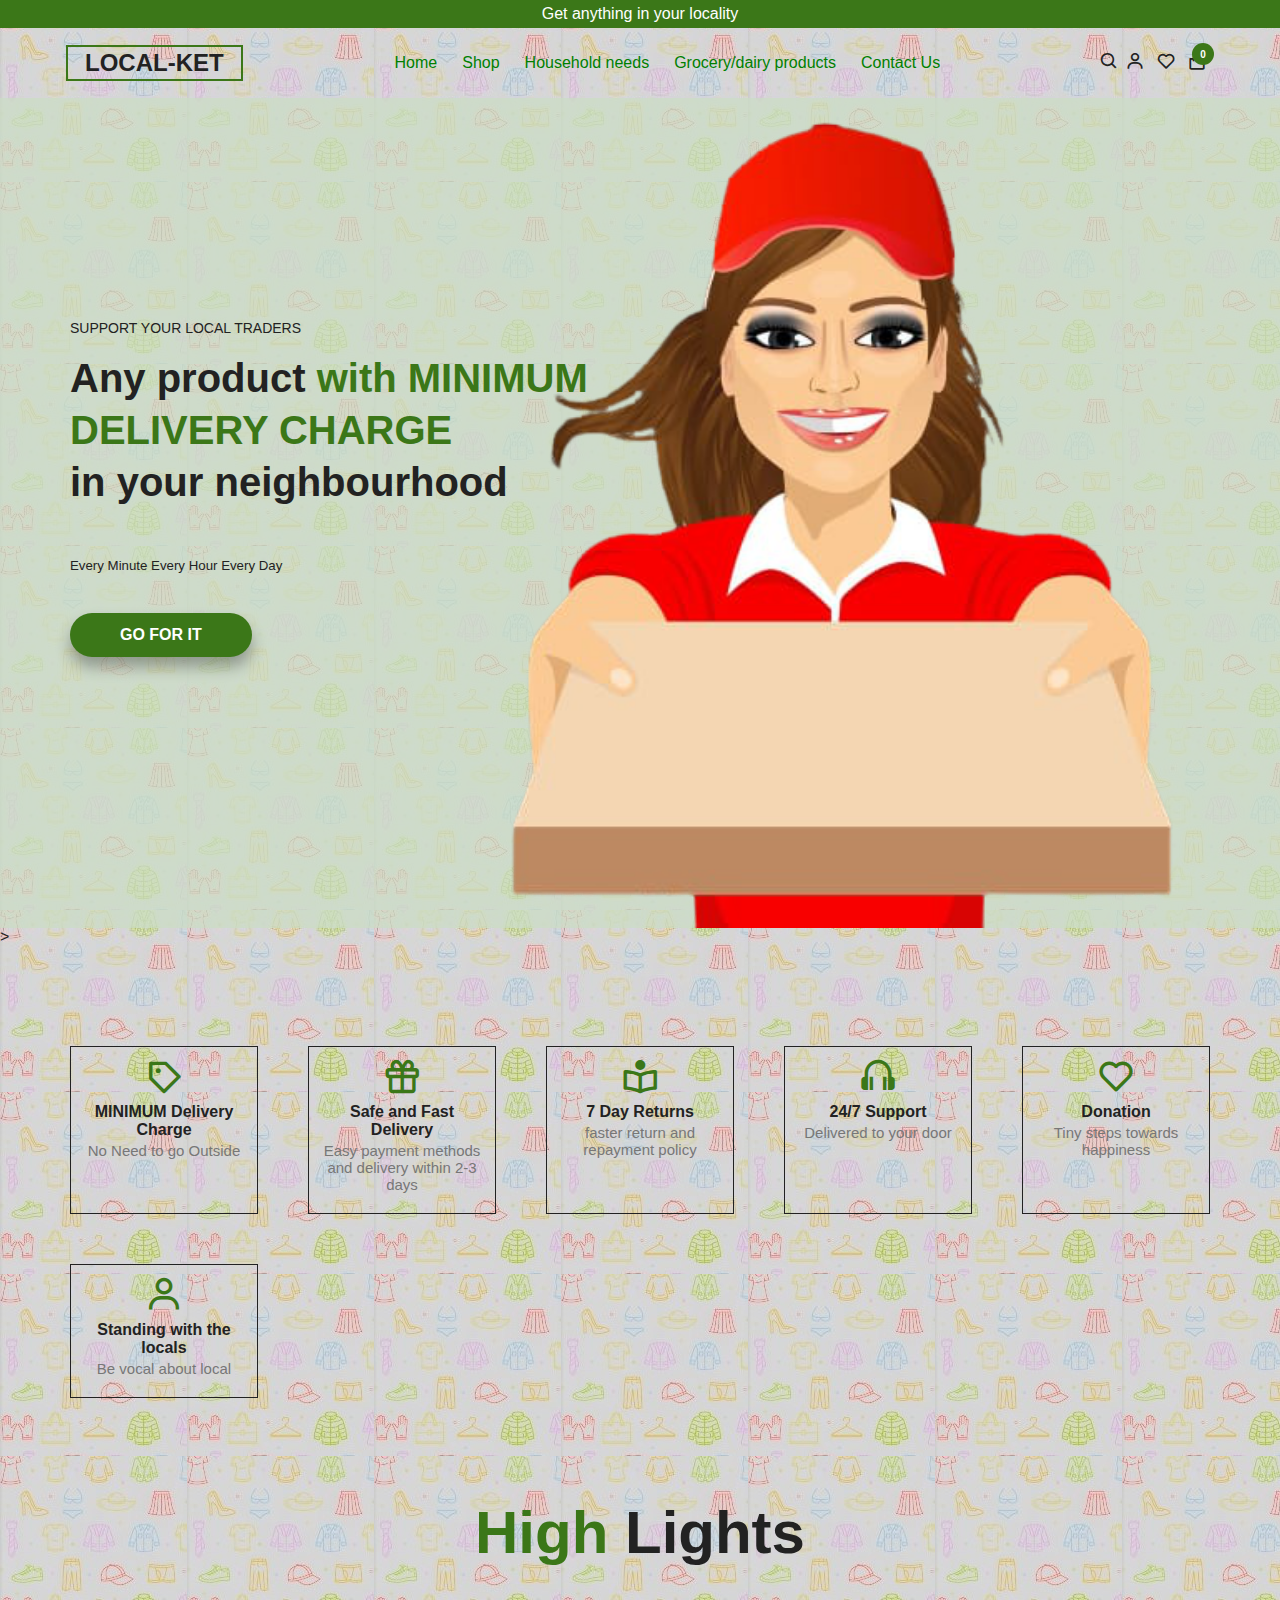
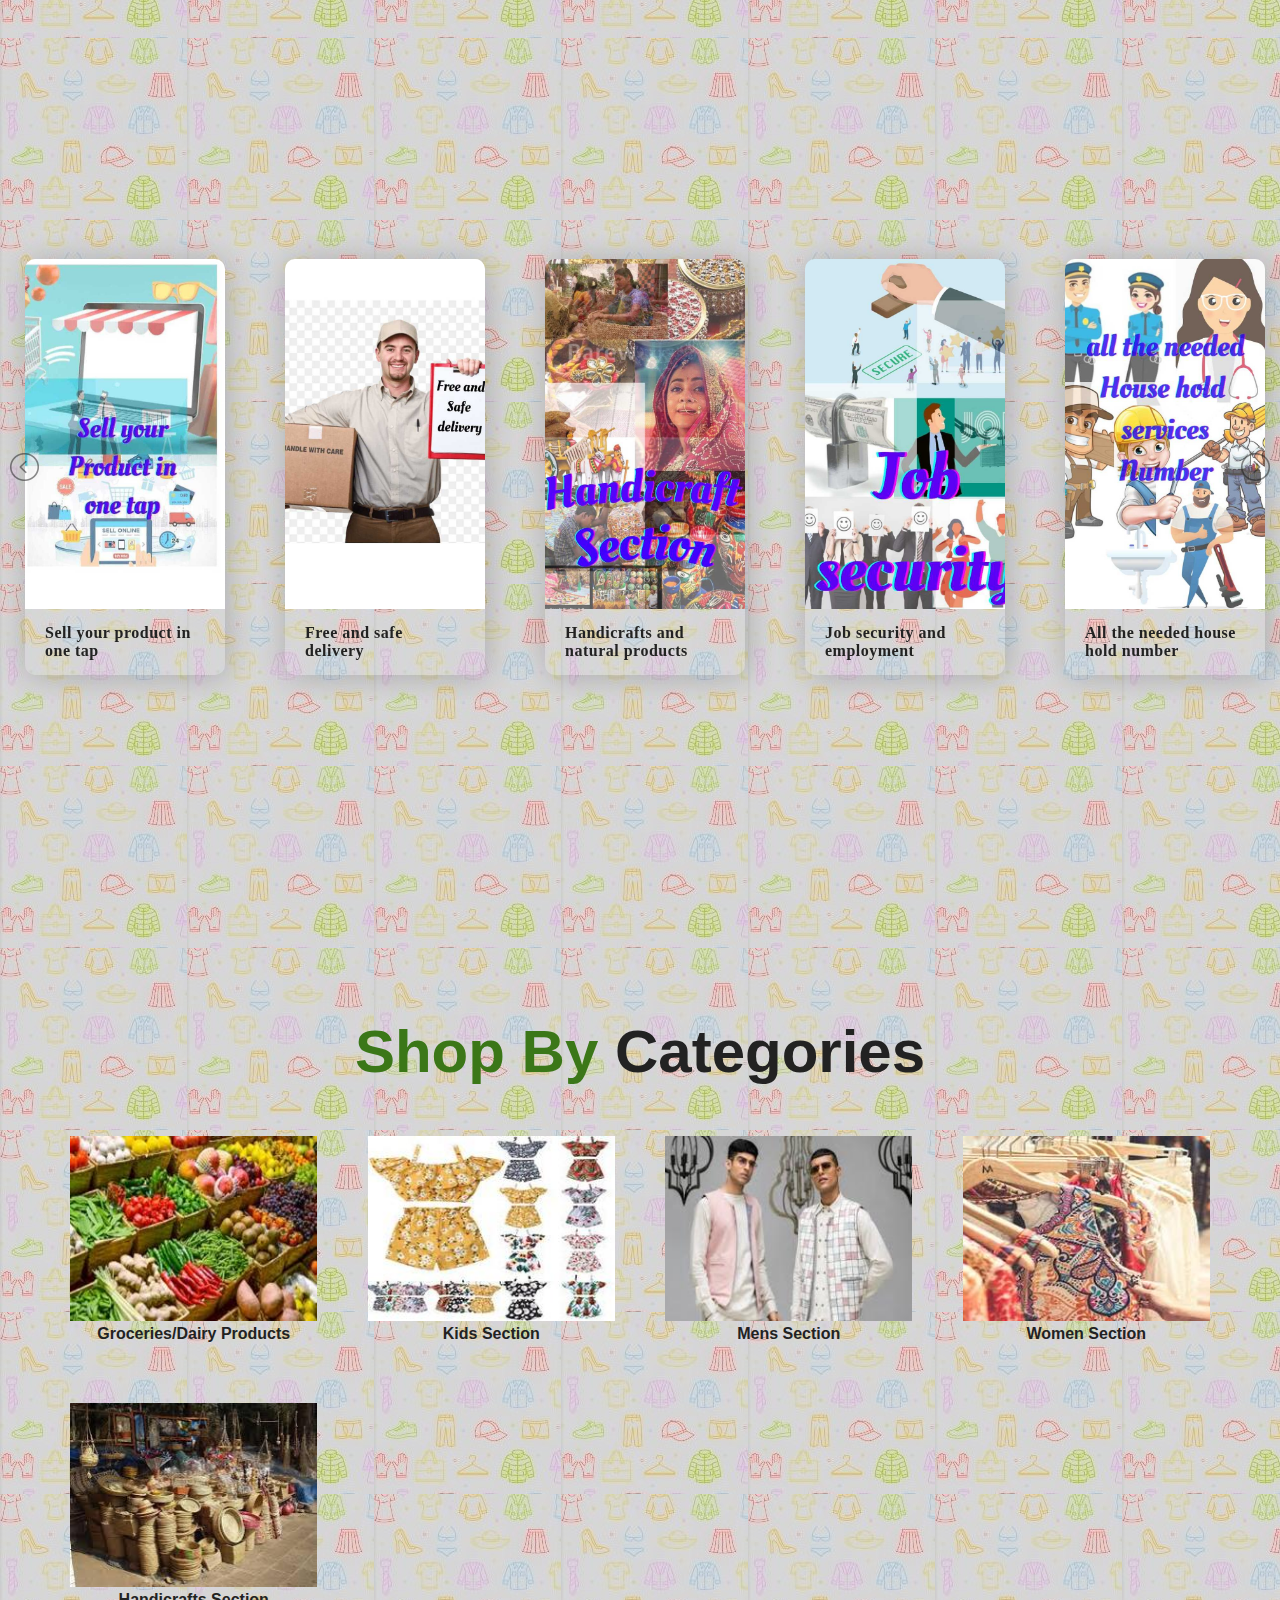
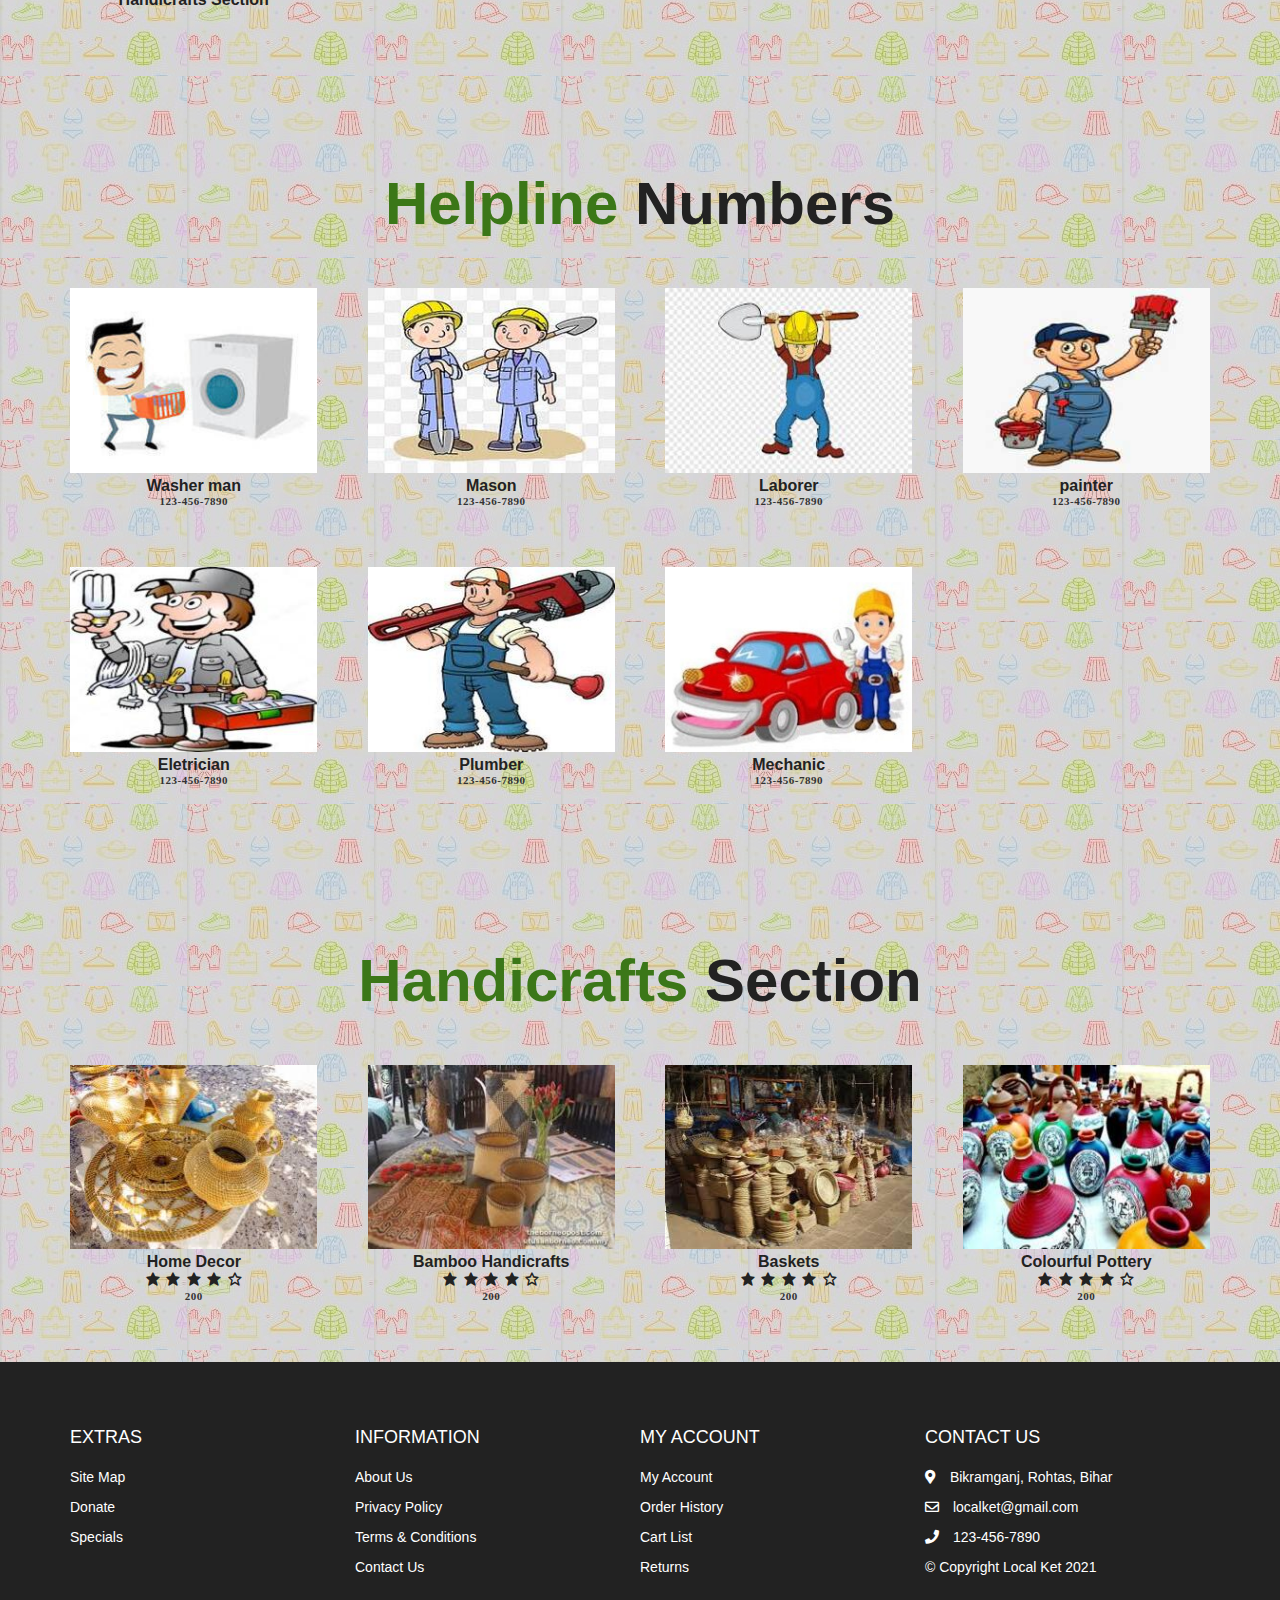
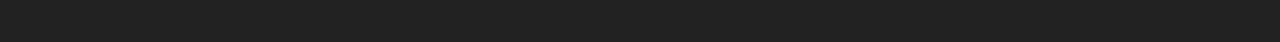
<file: index.html>
<!DOCTYPE html>
<html lang="en">

<head>
  <meta charset="UTF-8" />
  <meta name="viewport" content="width=device-width, initial-scale=1.0" />
  <!-- Boxicons -->
  <link href="https://unpkg.com/boxicons@2.0.7/css/boxicons.min.css" rel="stylesheet" />

  <!-- Fontawesome -->
  <link rel="stylesheet" href="https://cdnjs.cloudflare.com/ajax/libs/font-awesome/5.15.1/css/all.min.css">
  <!-- Custom StyleSheet -->
  <link rel="stylesheet" href="./styles.css" />
  <title>Local-Ket</title>
  <!--page-icon------------>
  <link rel="shortcut icon" href="images/logo.png">
  <!--stylesheet------------->
  <link rel="stylesheet" type="text/css" href="css/style.css">
  <!--light-slider.css------------->
  <link rel="stylesheet" type="text/css" href="css/lightslider.css">
  <!--Jquery-------------------->
  <script type="text/javascript" src="js/Jquery.js"></script>
  <!--lightslider.js--------------->
  <script type="text/javascript" src="js/lightslider.js"></script>
  <style>
    body {
      background-image: url("images/bg3c.jpg");
      background-repeat: repeat;
      
      
      
      }
    </style>

</head>

<body>
  <div class="promo">
    <span>Get anything in your locality</span>
  </div>
 
  <!-- HEADER -->
  <header class="header">
    <!-- NAVIGATION -->
    <nav class="nav container">
      <div class="navigation d-flex">
        <div class="hamburger">
          <i class="bx bx-menu"></i>
        </div>
        <div class="logo">
         <a href="index.html"> <h2>LOCAL-KET</h2></a>
        </div>

        <div class="menu">
          <div class="top">
            <span class="close">close <i class="bx bx-x"></i></span>
          </div>

          <ul class="nav-list d-flex">
            <li class="nav-item">
              <a href="home.html" class="nav-link">Home</a>
            </li>
            <li class="nav-item">
              <a href="shop.html" class="nav-link">Shop</a>
            </li>
            <li class="nav-item">
              <a href="household.html" class="nav-link">Household needs</a>
            </li>
            <li class="nav-item">
              <a href="grocery.html" class="nav-link">Grocery/dairy products</a>
            </li>
            <li class="nav-item">
              <a href="contact.html" class="nav-link">Contact Us</a>
            </li>
          </ul>
        </div>

        <div class="icons d-flex">
         <a href=" https://www.google.com/search?q=" target="_blank"> <div><i class="bx bx-search"></i></div>  </a>
          <div><i class="bx bx-user"></i></div>
          <div><i class="bx bx-heart"></i></div>
          <div>
            <i class="bx bx-shopping-bag"></i>
            <span class="align-center">0</span></div>
        </div>
      </div>
    </nav>

    <!-- Hero -->
    <div class="hero">
      <div class="hero-content d-flex container">
        <div class="left">
          <span class="subtitle">SUPPORT YOUR LOCAL TRADERS</span>
          <h1 class="title">
            Any product
            <span class="color">with MINIMUM <br />
              DELIVERY CHARGE</span> <br>
            in your neighbourhood <br />
            
          </h1>

          <h5>Every Minute Every Hour Every Day</h5>
          <a href="shop.html" class="btn">GO FOR IT</a>
        </div>

        <div class="right">
          <img src="./img/bgfinal-removebg-preview.png" alt="picture">
        </div>
      </div>
    </div>
  </header>

  

  <!-- scroll to top button -->
  <button onclick="topFunction()" id="myBtn" title="Go to top">Top</button>

  <!--high lights-->>
  <section class="section services">
    <div class="service-center container">
      <div class="service">
        <span class="icon"><i class="bx bx-purchase-tag"></i></span>
        <h4>MINIMUM Delivery Charge</h4>
        <span class="text">No Need to go Outside</span>
      </div>

      <div class="service">
        <span class="icon"><i class="bx bx-gift"></i></span>
        <h4>Safe and Fast Delivery</h4>
        <span class="text">Easy payment methods and delivery within 2-3 days</span>
      </div>

      <div class="service">
        <span class="icon"><i class="bx bx-book-reader"></i></span>
        <h4>7 Day Returns</h4>
        <span class="text">faster return and repayment policy</span>
      </div>

      <div class="service">
        <span class="icon"><i class="bx bx-headphone"></i></span>
        <h4>24/7 Support</h4>
        <span class="text">Delivered to your door</span>
      </div>

      <div class="service">
        <span class="icon"><i class="bx bx-heart"></i></span>
        <h4>Donation</h4>
        <span class="text">Tiny steps towards happiness</span>
      </div>

      <div class="service">
        <span class="icon"><i class="bx bx-user"></i></span>
        <h4>Standing with the locals</h4>
        <span class="text">Be vocal about local</span>
      </div>
    </div>
  </section>

  <!-- HighLights -->
 
  
 <section class="section">   
  <div class="title">
    <h1><span>High</span> Lights</h1>
   </div> 
   <section class="slider">
          <ul id="autoWidth" class="cs-hidden">
	<!--1------------------------------------>	
  <li class="item-a">
<!--box-slider--------------->
	<div class="box">
	<!--img-box---------->
	<div class="slide-img">
	<img src="images/1.jpg" alt="1">
	<!--overlayer---------->
	<div class="overlay">
	<!--buy-btn------>	
	<a href="#" class="buy-btn">Start Now</a>	
	</div>
	</div>
	<!--detail-box--------->
	<div class="detail-box">
    <!--type-------->
    <div class="type">
    <a href="#">Sell your product in one tap</a>
    
    </div>
	
	</div>		
</li>
	<!--2------------------------------------>	
  <li class="item-b">
<!--box-slider--------------->
	<div class="box">
	<!--img-box---------->
	<div class="slide-img">
	<img src="images/2.jpg" alt="2">
	<!--overlayer---------->
	<div class="overlay">
	<!--buy-btn------>	
	<a href="#" class="buy-btn">Start Now</a>	
	</div>
	</div>
	<!--detail-box--------->
	<div class="detail-box">
    <!--type-------->
    <div class="type">
    <a href="#">Free and safe delivery</a>
    
    </div>
	
	</div>		
</li>
	<!--3------------------------------------>	
  <li class="item-c">
<!--box-slider--------------->
	<div class="box">
	<!--img-box---------->
	<div class="slide-img">
	<img src="images/3.jpg" alt="3">
	<!--overlayer---------->
	<div class="overlay">
	<!--buy-btn------>	
	<a href="#" class="buy-btn">Start Now</a>	
	</div>
	</div>
	<!--detail-box--------->
	<div class="detail-box">
    <!--type-------->
    <div class="type">
    <a href="#">Handicrafts and natural products</a>
    
    </div>
	
	</div>		
</li>
	<!--4------------------------------------>	
  <li class="item-d">
<!--box-slider--------------->
	<div class="box">
	<!--img-box---------->
	<div class="slide-img">
	<img src="images/4.jpg" alt="4">
	<!--overlayer---------->
	<div class="overlay">
	<!--buy-btn------>	
	<a href="#" class="buy-btn">Start Now</a>	
	</div>
	</div>
	<!--detail-box--------->
	<div class="detail-box">
    <!--type-------->
    <div class="type">
    <a href="#">Job security and employment</a>
    
    </div>
	
	</div>		
</li>
	<!--5------------------------------------>	
  <li class="item-e">
<!--box-slider--------------->
	<div class="box">
	<!--img-box---------->
	<div class="slide-img">
	<img src="images/5.jpg" alt="5">
	<!--overlayer---------->
	<div class="overlay">
	<!--buy-btn------>	
	<a href="#" class="buy-btn">Start Now</a>	
	</div>
	</div>
	<!--detail-box--------->
	<div class="detail-box">
    <!--type-------->
    <div class="type">
    <a href="#">All the needed house hold number</a>
    
    </div>
	
	</div>		
</li>
	<!--6------------------------------------>	
  <li class="item-f">
<!--box-slider--------------->
	<div class="box">
	<!--img-box---------->
	<div class="slide-img">
	<img src="images/6.jpg" alt="6">
	<!--overlayer---------->
	<div class="overlay">
	<!--buy-btn------>	
	<a href="#" class="buy-btn">Start Now</a>	
	</div>
	</div>
	<!--detail-box--------->
	<div class="detail-box">
    <!--type-------->
    <div class="type">
    <a href="#">Get dairy and grocery products</a>
    
    </div>
	
	</div>		
</li>
	<!--7------------------------------------>	
  <li class="item-g">
<!--box-slider--------------->
	<div class="box">
	<!--img-box---------->
	<div class="slide-img">
	<img src="images/7.jpg" alt="7">
	<!--overlayer---------->
	<div class="overlay">
	<!--buy-btn------>	
	<a href="#" class="buy-btn">Start Now</a>	
	</div>
	</div>
	<!--detail-box--------->
	<div class="detail-box">
    <!--type-------->
    <div class="type">
    <a href="#">No worry about losing jobs</a>
    
    </div>
	
	</div>		
</li>  
</ul>
</section>
</section> 


   

	
  <!-- Shop By CAtegories -->
  <section class="section">
    <div class="title">
     <a href="shop.html" class="clr"><h1><span class="clr1">Shop By</span> Categories</h1>
    <style>
      .clr:hover{
 color: blue;
  
}
.clr1:hover{
  color: blue;
}
    </style>
    </a>
    </div>
    <div class="product-center container">
      <div class="product">
        <div class="img-cover">
        <a href="grocery.html"><img src="./img/gro5.jpg" alt="" /></a>
        </div>
       
        <p><a href="grocery.html">Groceries/Dairy Products</a></p> 
         </div>

      <div class="product">
        <div class="img-cover">
        <a href="shop.html">  <img src="./img/sop2.jpg" alt="" /></a>
        </div>
        <p><a href="shop.html">Kids Section</a></p>
        </div>

      <div class="product">
        <div class="img-cover">
        <a href="shop.html">  <img src="./img/sop3.jpg" alt="" /></a>
        </div>
        <p><a href="shop.html">Mens Section</a></p>
        
      </div>
      <div class="product">
        <div class="img-cover">
        <a href="shop.html">  <img src="./img/sop4.jpg" alt="" /></a>
        </div>
        <p><a href="shop.html">Women Section</a></p>
        
      </div>
      <div class="product">
        <div class="img-cover">
        <a href="shop.html">  <img src="./img/sop5.jpg" alt="" /></a>
        </div>
        <p><a href="shop.html">Handicrafts Section</a></p>
        
      </div>
    </div>
  </section>

  <!-- toll free numbers 
  <section class="section">
    <div class="title">
      <h1><span>Helpline</span> Numbers</h1>
    </div>
    <div class="cat container">
      <div class="item item-1">
        <img src="./img/cat1.jpeg" alt="" />
      </div>
      <div class="item item-2">
        <img src="./img/cat2.jpeg" alt="" />
      </div>
      <div class="item item-3">
        <img src="./img/cat3.jpeg" alt="" />
      </div>
      <div class="item item-4">
        <img src="./img/cat4.jpeg" alt="" />
      </div>
      <div class="item item-5">
        <img src="./img/cat5.jpeg" alt="" />
      </div>
      <div class="item item-6">
        <img src="./img/cat6.jpeg" alt="" />
      </div>
      <div class="item item-7">
        <img src="./img/cat7.jpeg" alt="" />
      </div>
    </div>
  </section> -->


<!-- toll free numbers -->
<section class="section">
  <div class="title">
   <a href="household.html" class="clr"><h1><span class="clr1">Helpline</span> Numbers</h1>
    <style>
      .clr:hover{
 color: blue;
  
}
.clr1:hover{
  color: blue;
}
    </style>
  </a>
   </div> 
  <div class="product-center container">
    <div class="product">
      <div class="img-cover">
       <a href="household.html"> <img src="img/cat1.jpg" alt="" /></a>
      </div>
      <p><a href="household.html">Washer man</a></p>
      
      <div class="price">123-456-7890</div>
    </div>

    <div class="product">
      <div class="img-cover">
        <a href="household.html">  <img src="./img/cat2.jpg" alt="" /></a>
      </div>
      <p><a href="household.html">Mason</a></p>
      
      <div class="price">123-456-7890</div>
    </div>

    <div class="product">
      <div class="img-cover">
        <a href="household.html">  <img src="./img/cat3.jpg" alt="" /></a>
      </div>
      <p><a href="household.html">Laborer</a></p>
      
      <div class="price">123-456-7890</div>
    </div>
    <div class="product">
      <div class="img-cover">
        <a href="household.html">  <img src="./img/cat4.jpg" alt="" /></a>
      </div>
      <p><a href="household.html">painter</a></p>
      
      <div class="price">123-456-7890</div>
    </div>
    <div class="product">
      <div class="img-cover">
        <a href="household.html">  <img src="./img/cat5.jpg" alt="" /></a>
      </div>
      <p><a href="household.html">Eletrician</a></p>
      
      <div class="price">123-456-7890</div>
    </div>
    <div class="product">
      <div class="img-cover">
        <a href="household.html"> <img src="./img/cat6.jpg" alt="" /></a>
      </div>
      <p><a href="household.html">Plumber</a></p>
      
      <div class="price">123-456-7890</div>
    </div>
    <div class="product">
      <div class="img-cover">
        <a href="household.html">  <img src="./img/cat7.jpg" alt="" /></a>
      </div>
      <p><a href="household.html">Mechanic</a></p>
      
      <div class="price">123-456-7890</div>
    </div>
    
  </div>
</section>


  <!-- Popular Handicrafts Products -->
  <section class="section">
    <div class="title">
    <a href="shop.html" class="clr"><h1><span class="clr1">Handicrafts</span> Section</h1>
      <style>
        .clr:hover{
   color: blue;
    
  }
  .clr1:hover{
    color: blue;
  }
      </style>
    </a>
     </div> 
    <div class="product-center container">
     <div class="product">
        <div class="img-cover">
          <a href="shop.html"> <img src="./img/product4.jpg" alt="" /></a>
        </div>
        <p><a href="shop.html">Home Decor</a></p>
        <div class="rating">
          <i class="bx bxs-star"></i>
          <i class="bx bxs-star"></i>
          <i class="bx bxs-star"></i>
          <i class="bx bxs-star"></i>
          <i class="bx bx-star"></i>
        </div>
        <div class="price">200</div>
      </div>
      <div class="product">
        <div class="img-cover">
          <a href="shop.html"> <img src="./img/product5.jpg" alt="" /></a>
        </div>
        <p><a href="shop.html">Bamboo Handicrafts</a></p>
        <div class="rating">
          <i class="bx bxs-star"></i>
          <i class="bx bxs-star"></i>
          <i class="bx bxs-star"></i>
          <i class="bx bxs-star"></i>
          <i class="bx bx-star"></i>
        </div>
        <div class="price">200</div>
      </div>
      <div class="product">
        <div class="img-cover">
          <a href="shop.html">  <img src="./img/product7.jpg" alt="" /></a>
        </div>
        <p><a href="shop.html">Baskets</a></p>
        <div class="rating">
          <i class="bx bxs-star"></i>
          <i class="bx bxs-star"></i>
          <i class="bx bxs-star"></i>
          <i class="bx bxs-star"></i>
          <i class="bx bx-star"></i>
        </div>
        <div class="price">200</div>
      </div>
      <div class="product">
        <div class="img-cover">
          <a href="shop.html">  <img src="./img/product8.jpg" alt="" /></a>
        </div>
        <p><a href="shop.html">Colourful Pottery</a></p>
        <div class="rating">
          <i class="bx bxs-star"></i>
          <i class="bx bxs-star"></i>
          <i class="bx bxs-star"></i>
          <i class="bx bxs-star"></i>
          <i class="bx bx-star"></i>
        </div>
        <div class="price">200</div>
      </div>
    </div>
  </section>


  <!-- Footer -->
  <footer id="footer" class="section footer">
    <div class="container">
      <div class="footer-container">
        <div class="footer-center">
          <h3>EXTRAS</h3>
          <a href="#">Site Map</a>
          <a href="#">Donate</a>
          <a href="#">Specials</a>
          
        </div>
        <div class="footer-center">
          <h3>INFORMATION</h3>
          <a href="#">About Us</a>
          <a href="#">Privacy Policy</a>
          <a href="#">Terms & Conditions</a>
          <a href="#">Contact Us</a>
          
        </div>
        <div class="footer-center">
          <h3>MY ACCOUNT</h3>
          <a href="#">My Account</a>
          <a href="#">Order History</a>
          <a href="#">Cart List</a>
          <a href="#">Returns</a>
        </div>

        <div class="footer-center">
          <h3>CONTACT US</h3>
          <a href="https://goo.gl/maps/PJEazvThyKf1yeNR8"><span>
            <i class="fas fa-map-marker-alt"></i>
          </span>
          Bikramganj, Rohtas, Bihar</a>
          <a href="mailto:shivaniofdhawan@gmail.com"><span>
            <i class="far fa-envelope"></i>
            </span>localket@gmail.com</a>
          <a href="#"><span>
            <i class="fas fa-phone"></i>
          </span>
          123-456-7890</a>
          <div class="text-center"> &copy   Copyright Local Ket 2021</div>
        </div>
        
      </div>
    </div>
    
    
    </div>
    
  </footer>

  <!-- Script -->
  <script src="./index.js"></script>
  <!--script-link----------->
<script type="text/javascript" src="js/script.js"></script>
</body>

</html>
</file>
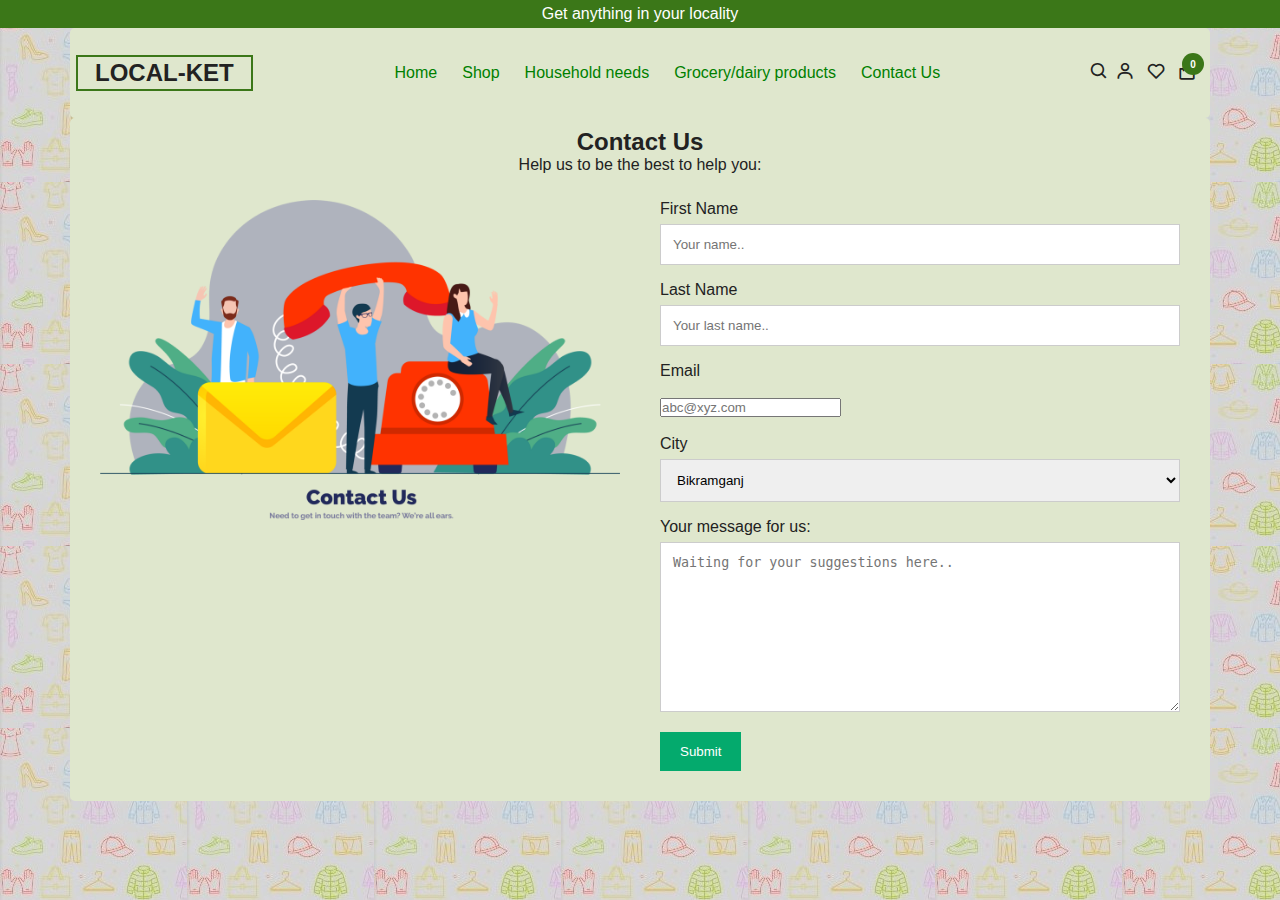
<file: contact.html>
<!DOCTYPE html>
<html lang="en">

<head>
  <meta charset="UTF-8" />
  <meta name="viewport" content="width=device-width, initial-scale=1.0" />
  <!-- Boxicons -->
  <link href="https://unpkg.com/boxicons@2.0.7/css/boxicons.min.css" rel="stylesheet" />

  <!-- Fontawesome -->
  <link rel="stylesheet" href="https://cdnjs.cloudflare.com/ajax/libs/font-awesome/5.15.1/css/all.min.css">
  <!-- Custom StyleSheet -->
  <link rel="stylesheet" href="./styles.css" />
  <title>Local-Ket</title>
  <!--page-icon------------>
  <link rel="shortcut icon" href="images/logo.png">
  <!--stylesheet------------->
  <link rel="stylesheet" type="text/css" href="css/style.css">
  <!--light-slider.css------------->
  <link rel="stylesheet" type="text/css" href="css/lightslider.css">
  <!--Jquery-------------------->
  <script type="text/javascript" src="js/Jquery.js"></script>
  <!--lightslider.js--------------->
  <script type="text/javascript" src="js/lightslider.js"></script>
  <style>
    body {
        background-image: url("images/bg3c.jpg");
        background-repeat: repeat;
    }
    * {
  box-sizing: border-box;
}

/* Style inputs */
input[type=text], select, textarea {
  width: 100%;
  padding: 12px;
  border: 1px solid #ccc;
  margin-top: 6px;
  margin-bottom: 16px;
  resize: vertical;
}

input[type=submit] {
  background-color: #04AA6D;
  color: white;
  padding: 12px 20px;
  border: none;
  cursor: pointer;
}

input[type=submit]:hover {
  background-color: #45a049;
}

/* Style the container/contact section */
.container {
  border-radius: 5px;
  background-color: rgb(223, 231, 205);
  padding: 10px;
}

/* Create two columns that float next to eachother */
.column {
  float: left;
  width: 50%;
  margin-top: 6px;
  padding: 20px;
}

/* Clear floats after the columns */
.row:after {
  content: "";
  display: table;
  clear: both;
}

/* Responsive layout - when the screen is less than 600px wide, make the two columns stack on top of each other instead of next to each other */
@media screen and (max-width: 600px) {
  .column, input[type=submit] {
    width: 100%;
    margin-top: 0;
  }
}
    </style>

</head>

<body>
  <div class="promo">
    <span>Get anything in your locality</span>
  </div>
 
  <!-- HEADER -->
  <header class="header">
    <!-- NAVIGATION -->
    <nav class="nav container">
      <div class="navigation d-flex">
        <div class="hamburger">
          <i class="bx bx-menu"></i>
        </div>
        <div class="logo">
         <a href="index.html"> <h2>LOCAL-KET</h2></a>
        </div>

        <div class="menu">
          <div class="top">
            <span class="close">close <i class="bx bx-x"></i></span>
          </div>

          <ul class="nav-list d-flex">
            <li class="nav-item">
              <a href="home.html" class="nav-link">Home</a>
            </li>
            <li class="nav-item">
              <a href="shop.html" class="nav-link">Shop</a>
            </li>
            <li class="nav-item">
              <a href="household.html" class="nav-link">Household needs</a>
            </li>
            <li class="nav-item">
              <a href="grocery.html" class="nav-link">Grocery/dairy products</a>
            </li>
            <li class="nav-item">
              <a href="contact.html" class="nav-link">Contact Us</a>
            </li>
          </ul>
        </div>

        <div class="icons d-flex">
          <a href=" https://www.google.com/search?q=" target="_blank"> <div><i class="bx bx-search"></i></div>  </a> 
          <div><i class="bx bx-user"></i></div>
          <div><i class="bx bx-heart"></i></div>
          <div>
            <i class="bx bx-shopping-bag"></i>
            <span class="align-center">0</span></div>
        </div>
      </div>
    </nav>
  </header>
  <div class="container">
    <div style="text-align:center">
      <h2>Contact Us</h2>
      <p>Help us to be the best to help you:</p>
    </div>
    <div class="row">
      <div class="column">
        <img src="images/contact.png" style="width:100%">
      </div>
      <div class="column">
        <form action="/action_page.php">
          <label for="fname">First Name</label>
          <input type="text" id="fname" name="firstname" placeholder="Your name..">
          <label for="lname">Last Name</label>
          <input type="text" id="lname" name="lastname" placeholder="Your last name..">
          <label for="email">Email</label><br><br>
          <input type="email" name="e-mail" id="email" placeholder="abc@xyz.com"><br><br>
          <label for="locality">City</label>
          <select id="locality" name="locality">
            <option value="bikramganj">Bikramganj</option>
            <option value="sasaram">Sasaram</option>
            <option value="dehri">Dehri</option>
          </select>
          <label for="subject">Your message for us:</label>
          <textarea id="subject" name="subject" placeholder="Waiting for your suggestions here.." style="height:170px"></textarea>
          <input type="submit" value="Submit">
        </form>
      </div>
    </div>
  </div>  
  <!-- Script -->
  <script src="./index.js"></script>
  <!--script-link----------->
<script type="text/javascript" src="js/script.js"></script>
</body>

</html>
</file>
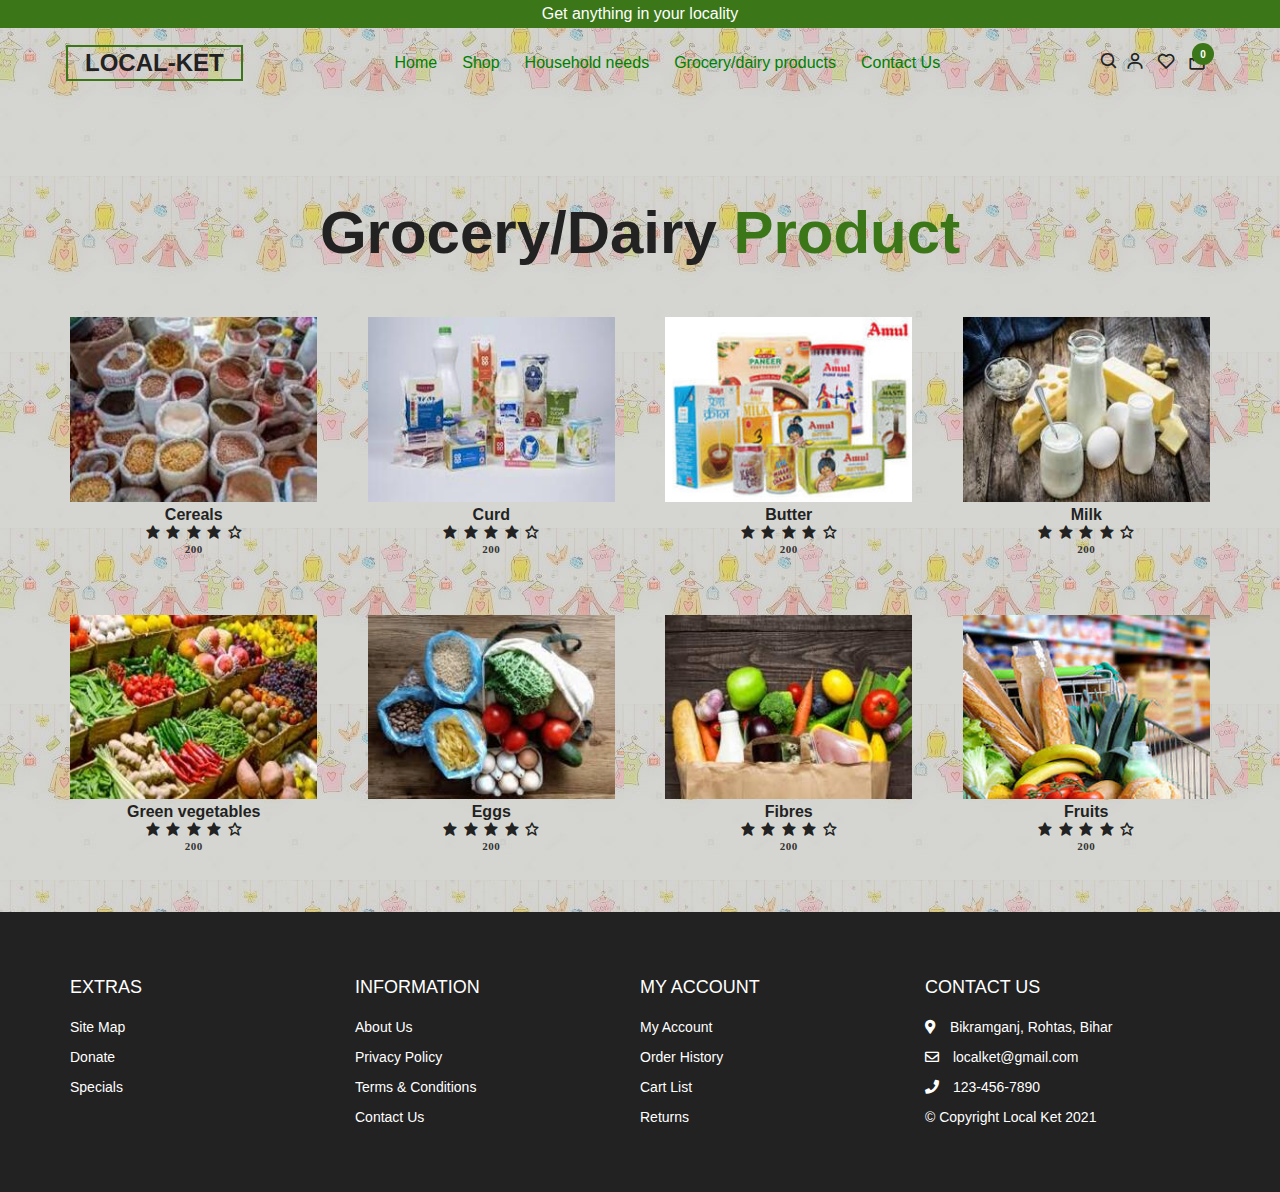
<file: grocery.html>
<!DOCTYPE html>
<html lang="en">

<head>
  <meta charset="UTF-8" />
  <meta name="viewport" content="width=device-width, initial-scale=1.0" />
  <!-- Boxicons -->
  <link href="https://unpkg.com/boxicons@2.0.7/css/boxicons.min.css" rel="stylesheet" />

  <!-- Fontawesome -->
  <link rel="stylesheet" href="https://cdnjs.cloudflare.com/ajax/libs/font-awesome/5.15.1/css/all.min.css">
  <!-- Custom StyleSheet -->
  <link rel="stylesheet" href="./styles.css" />
  <!--stylesheet------------->
  <link rel="stylesheet" type="text/css" href="css/style.css">
  <!--light-slider.css------------->
  <link rel="stylesheet" type="text/css" href="css/lightslider.css">
  <title>Local-Ket</title>
  <!--page-icon------------>
  <link rel="shortcut icon" href="images/logo.png">
  
  <style>
    body {
      background-image: url("images/bg4c.jpg");
      background-repeat: repeat;
     
      
      
    }
    </style>

</head>

<body>
  <div class="promo">
    <span>Get anything in your locality</span>
  </div>
  <!-- HEADER -->
  <header class="header">
    <!-- NAVIGATION -->
    <nav class="nav container">
      <div class="navigation d-flex">
        <div class="hamburger">
          <i class="bx bx-menu"></i>
        </div>
        <div class="logo">
         <a href="index.html"> <h2>LOCAL-KET</h2></a>
        </div>

        <div class="menu">
          <div class="top">
            <span class="close">close <i class="bx bx-x"></i></span>
          </div>

          <ul class="nav-list d-flex">
            <li class="nav-item">
              <a href="home.html" class="nav-link">Home</a>
            </li>
            <li class="nav-item">
              <a href="shop.html" class="nav-link">Shop</a>
            </li>
            <li class="nav-item">
              <a href="household.html" class="nav-link">Household needs</a>
            </li>
            <li class="nav-item">
              <a href="grocery.html" class="nav-link">Grocery/dairy products</a>
            </li>
            <li class="nav-item">
              <a href="contact.html" class="nav-link">Contact Us</a>
            </li>
          </ul>
        </div>

        <div class="icons d-flex">
          <a href=" https://www.google.com/search?q=" target="_blank"> <div><i class="bx bx-search"></i></div>  </a>
          <div><i class="bx bx-user"></i></div>
          <div><i class="bx bx-heart"></i></div>
          <div>
            <i class="bx bx-shopping-bag"></i>
            <span class="align-center">0</span>
          </div>
        </div>
      </div>
    </nav>  
  <!-- scroll to top button -->
  <button onclick="topFunction()" id="myBtn" title="Go to top">Top</button>
  
   <!-- Grocery/Dairy products -->
   <section class="section">
    <a id="GROCERY"></a>
    <div class="title">
      <h1>Grocery/Dairy <span>Product</span></h1>
    </div>
    <div class="product-center container">
      <div class="product">
        <div class="img-cover">
          <img src="./img/gro1.jpg" alt="" />
        </div>
        <p>Cereals</p>
        <div class="rating">
          <i class="bx bxs-star"></i>
          <i class="bx bxs-star"></i>
          <i class="bx bxs-star"></i>
          <i class="bx bxs-star"></i>
          <i class="bx bx-star"></i>
        </div>
        <div class="price">200</div>
      </div>

      <div class="product">
        <div class="img-cover">
          <img src="./img/gro2.jpg" alt="" />
        </div>
        <p>Curd</p>
        <div class="rating">
          <i class="bx bxs-star"></i>
          <i class="bx bxs-star"></i>
          <i class="bx bxs-star"></i>
          <i class="bx bxs-star"></i>
          <i class="bx bx-star"></i>
        </div>
        <div class="price">200</div>
      </div>

      <div class="product">
        <div class="img-cover">
          <img src="./img/gro3.jpg" alt="" />
        </div>
        <p>Butter</p>
        <div class="rating">
          <i class="bx bxs-star"></i>
          <i class="bx bxs-star"></i>
          <i class="bx bxs-star"></i>
          <i class="bx bxs-star"></i>
          <i class="bx bx-star"></i>
        </div>
        <div class="price">200</div>
      </div>
      <div class="product">
        <div class="img-cover">
          <img src="./img/gro4.jpg" alt="" />
        </div>
        <p>Milk</p>
        <div class="rating">
          <i class="bx bxs-star"></i>
          <i class="bx bxs-star"></i>
          <i class="bx bxs-star"></i>
          <i class="bx bxs-star"></i>
          <i class="bx bx-star"></i>
        </div>
        <div class="price">200</div>
      </div>
      <div class="product">
        <div class="img-cover">
          <img src="./img/gro5.jpg" alt="" />
        </div>
        <p>Green vegetables</p>
        <div class="rating">
          <i class="bx bxs-star"></i>
          <i class="bx bxs-star"></i>
          <i class="bx bxs-star"></i>
          <i class="bx bxs-star"></i>
          <i class="bx bx-star"></i>
        </div>
        <div class="price">200</div>
      </div>
      <div class="product">
        <div class="img-cover">
          <img src="./img/gro6.jpg" alt="" />
        </div>
        <p>Eggs</p>
        <div class="rating">
          <i class="bx bxs-star"></i>
          <i class="bx bxs-star"></i>
          <i class="bx bxs-star"></i>
          <i class="bx bxs-star"></i>
          <i class="bx bx-star"></i>
        </div>
        <div class="price">200</div>
      </div>
      <div class="product">
        <div class="img-cover">
          <img src="./img/gro7.jpg" alt="" />
        </div>
        <p>Fibres</p>
        <div class="rating">
          <i class="bx bxs-star"></i>
          <i class="bx bxs-star"></i>
          <i class="bx bxs-star"></i>
          <i class="bx bxs-star"></i>
          <i class="bx bx-star"></i>
        </div>
        <div class="price">200</div>
      </div>
      <div class="product">
        <div class="img-cover">
          <img src="./img/gro8.jpg" alt="" />
        </div>
        <p>Fruits</p>
        <div class="rating">
          <i class="bx bxs-star"></i>
          <i class="bx bxs-star"></i>
          <i class="bx bxs-star"></i>
          <i class="bx bxs-star"></i>
          <i class="bx bx-star"></i>
        </div>
        <div class="price">200</div>
      </div>
    </div>
  </section>

  <!-- Footer -->
  <footer id="footer" class="section footer">
    <div class="container">
      <div class="footer-container">
        <div class="footer-center">
          <h3>EXTRAS</h3>
          <a href="#">Site Map</a>
          <a href="#">Donate</a>
          <a href="#">Specials</a>
          
        </div>
        <div class="footer-center">
          <h3>INFORMATION</h3>
          <a href="#">About Us</a>
          <a href="#">Privacy Policy</a>
          <a href="#">Terms & Conditions</a>
          <a href="#">Contact Us</a>
          
        </div>
        <div class="footer-center">
          <h3>MY ACCOUNT</h3>
          <a href="#">My Account</a>
          <a href="#">Order History</a>
          <a href="#">Cart List</a>
          <a href="#">Returns</a>
        </div>

        <div class="footer-center">
          <h3>CONTACT US</h3>
          <a href="https://goo.gl/maps/PJEazvThyKf1yeNR8"><span>
            <i class="fas fa-map-marker-alt"></i>
          </span>
          Bikramganj, Rohtas, Bihar</a>
          <a href="mailto:shivaniofdhawan@gmail.com"><span>
            <i class="far fa-envelope"></i>
            </span>localket@gmail.com</a>
          <a href="#"><span>
            <i class="fas fa-phone"></i>
          </span>
          123-456-7890</a>
          <div class="text-center"> &copy   Copyright Local Ket 2021</div>
        </div>
        
      </div>
    </div>
    
    
    </div>
    
  </footer>

  <!-- Script -->
  <script src="./index.js"></script>
 
</body>

</html>
</file>
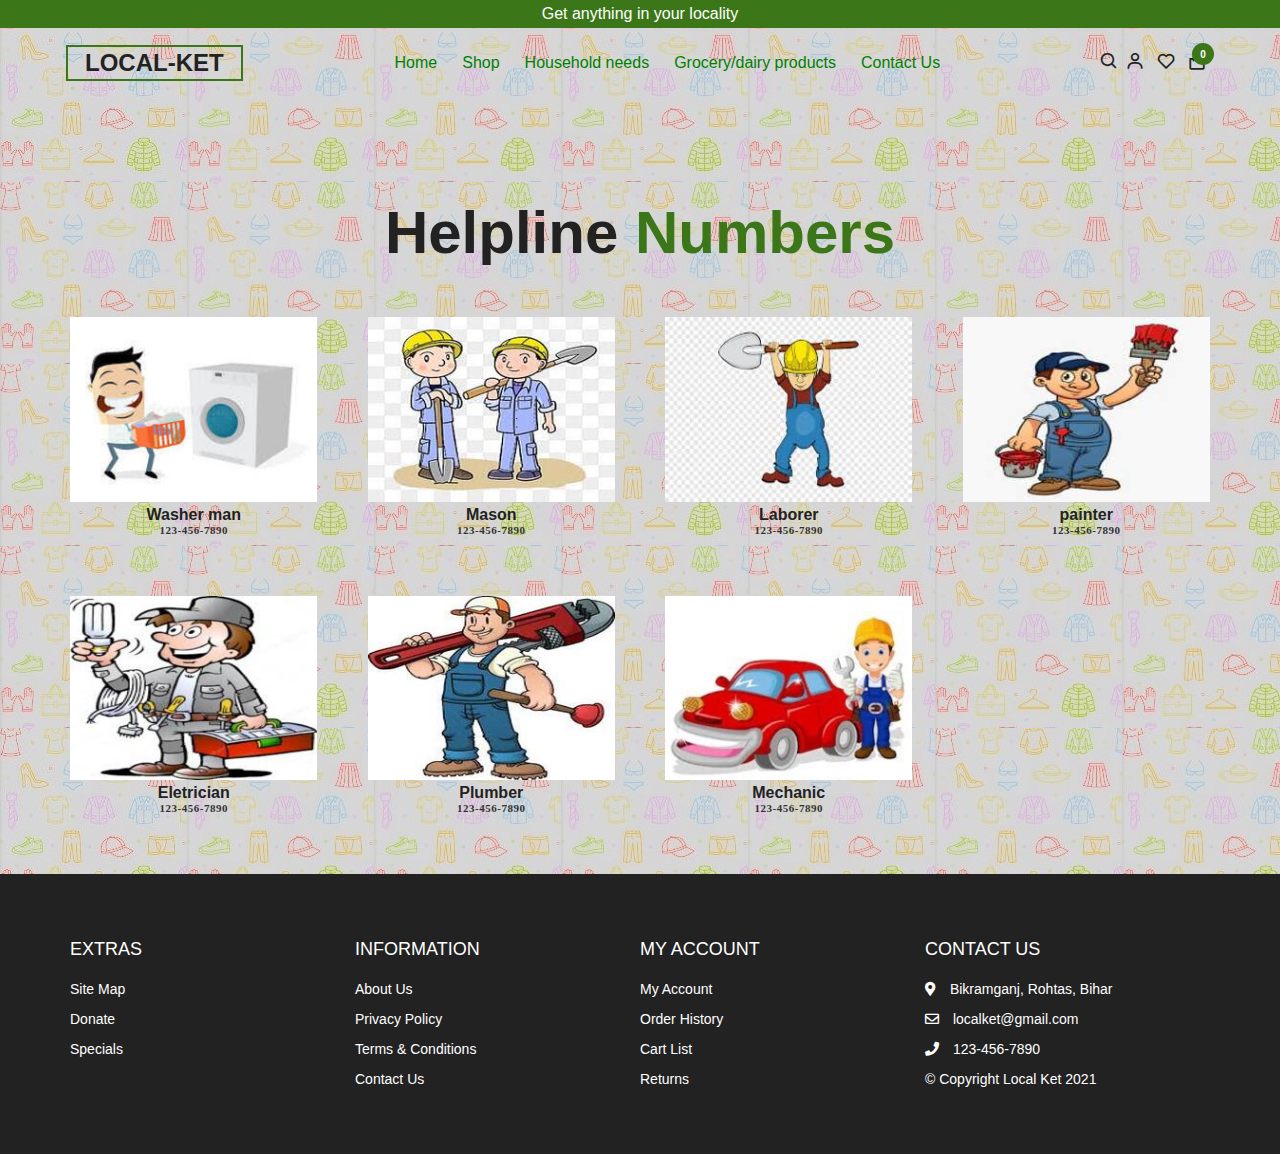
<file: household.html>
<!DOCTYPE html>
<html lang="en">

<head>
  <meta charset="UTF-8" />
  <meta name="viewport" content="width=device-width, initial-scale=1.0" />
  <!-- Boxicons -->
  <link href="https://unpkg.com/boxicons@2.0.7/css/boxicons.min.css" rel="stylesheet" />

  <!-- Fontawesome -->
  <link rel="stylesheet" href="https://cdnjs.cloudflare.com/ajax/libs/font-awesome/5.15.1/css/all.min.css">
  <!-- Custom StyleSheet -->
  <link rel="stylesheet" href="./styles.css" />
  <title>Local-Ket</title>
  <!--page-icon------------>
  <link rel="shortcut icon" href="images/logo.png">
  <!--stylesheet------------->
  <link rel="stylesheet" type="text/css" href="css/style.css">
  <!--light-slider.css------------->
  <link rel="stylesheet" type="text/css" href="css/lightslider.css">
  <!--Jquery-------------------->
  <script type="text/javascript" src="js/Jquery.js"></script>
  <!--lightslider.js--------------->
  <script type="text/javascript" src="js/lightslider.js"></script>
  <style>
    body {
      background-image: url("images/bg3c.jpg");
      background-repeat: repeat;
      
      
      
      }
    </style>

</head>

<body>
  <div class="promo">
    <span>Get anything in your locality</span>
  </div>
 
  <!-- HEADER -->
  <header class="header">
    <!-- NAVIGATION -->
    <nav class="nav container">
      <div class="navigation d-flex">
        <div class="hamburger">
          <i class="bx bx-menu"></i>
        </div>
        <div class="logo">
         <a href="index.html"> <h2>LOCAL-KET</h2></a>
        </div>

        <div class="menu">
          <div class="top">
            <span class="close">close <i class="bx bx-x"></i></span>
          </div>

          <ul class="nav-list d-flex">
            <li class="nav-item">
              <a href="home.html" class="nav-link">Home</a>
            </li>
            <li class="nav-item">
              <a href="shop.html" class="nav-link">Shop</a>
            </li>
            <li class="nav-item">
              <a href="household.html" class="nav-link">Household needs</a>
            </li>
            <li class="nav-item">
              <a href="grocery.html" class="nav-link">Grocery/dairy products</a>
            </li>
            <li class="nav-item">
              <a href="contact.html" class="nav-link">Contact Us</a>
            </li>
          </ul>
        </div>

        <div class="icons d-flex">
          <a href=" https://www.google.com/search?q=" target="_blank"> <div><i class="bx bx-search"></i></div>  </a>
          <div><i class="bx bx-user"></i></div>
          <div><i class="bx bx-heart"></i></div>
          <div>
            <i class="bx bx-shopping-bag"></i>
            <span class="align-center">0</span></div>
        </div>
      </div>
    </nav>

  </header>

  

  <!-- scroll to top button -->
  <button onclick="topFunction()" id="myBtn" title="Go to top">Top</button>

 

<!-- toll free numbers -->
<section class="section">
  <div class="title">
    <h1>Helpline<span> Numbers</span></h1>
  </div>
  <div class="product-center container">
    <div class="product">
      <div class="img-cover">
        <img src="./img/cat1.jpg" alt="" />
      </div>
      <p>Washer man</p>
      
      <div class="price">123-456-7890</div>
    </div>

    <div class="product">
      <div class="img-cover">
        <img src="./img/cat2.jpg" alt="" />
      </div>
      <p>Mason</p>
      
      <div class="price">123-456-7890</div>
    </div>

    <div class="product">
      <div class="img-cover">
        <img src="./img/cat3.jpg" alt="" />
      </div>
      <p>Laborer</p>
      
      <div class="price">123-456-7890</div>
    </div>
    <div class="product">
      <div class="img-cover">
        <img src="./img/cat4.jpg" alt="" />
      </div>
      <p>painter</p>
      
      <div class="price">123-456-7890</div>
    </div>
    <div class="product">
      <div class="img-cover">
        <img src="./img/cat5.jpg" alt="" />
      </div>
      <p>Eletrician</p>
      
      <div class="price">123-456-7890</div>
    </div>
    <div class="product">
      <div class="img-cover">
        <img src="./img/cat6.jpg" alt="" />
      </div>
      <p>Plumber</p>
      
      <div class="price">123-456-7890</div>
    </div>
    <div class="product">
      <div class="img-cover">
        <img src="./img/cat7.jpg" alt="" />
      </div>
      <p>Mechanic</p>
      
      <div class="price">123-456-7890</div>
    </div>
    
  </div>
</section>


  <!-- Footer -->
  <footer id="footer" class="section footer">
    <div class="container">
      <div class="footer-container">
        <div class="footer-center">
          <h3>EXTRAS</h3>
          <a href="#">Site Map</a>
          <a href="#">Donate</a>
          <a href="#">Specials</a>
          
        </div>
        <div class="footer-center">
          <h3>INFORMATION</h3>
          <a href="#">About Us</a>
          <a href="#">Privacy Policy</a>
          <a href="#">Terms & Conditions</a>
          <a href="#">Contact Us</a>
          
        </div>
        <div class="footer-center">
          <h3>MY ACCOUNT</h3>
          <a href="#">My Account</a>
          <a href="#">Order History</a>
          <a href="#">Cart List</a>
          <a href="#">Returns</a>
        </div>

        <div class="footer-center">
          <h3>CONTACT US</h3>
          <a href="https://goo.gl/maps/PJEazvThyKf1yeNR8"><span>
            <i class="fas fa-map-marker-alt"></i>
          </span>
          Bikramganj, Rohtas, Bihar</a>
          <a href="mailto:shivaniofdhawan@gmail.com"><span>
            <i class="far fa-envelope"></i>
            </span>localket@gmail.com</a>
          <a href="#"><span>
            <i class="fas fa-phone"></i>
          </span>
          123-456-7890</a>
          <div class="text-center"> &copy   Copyright Local Ket 2021</div>
        </div>
        
      </div>
    </div>
    
    
    </div>
    
  </footer>

  <!-- Script -->
  <script src="./index.js"></script>
  <!--script-link----------->
<script type="text/javascript" src="js/script.js"></script>
</body>

</html>
</file>
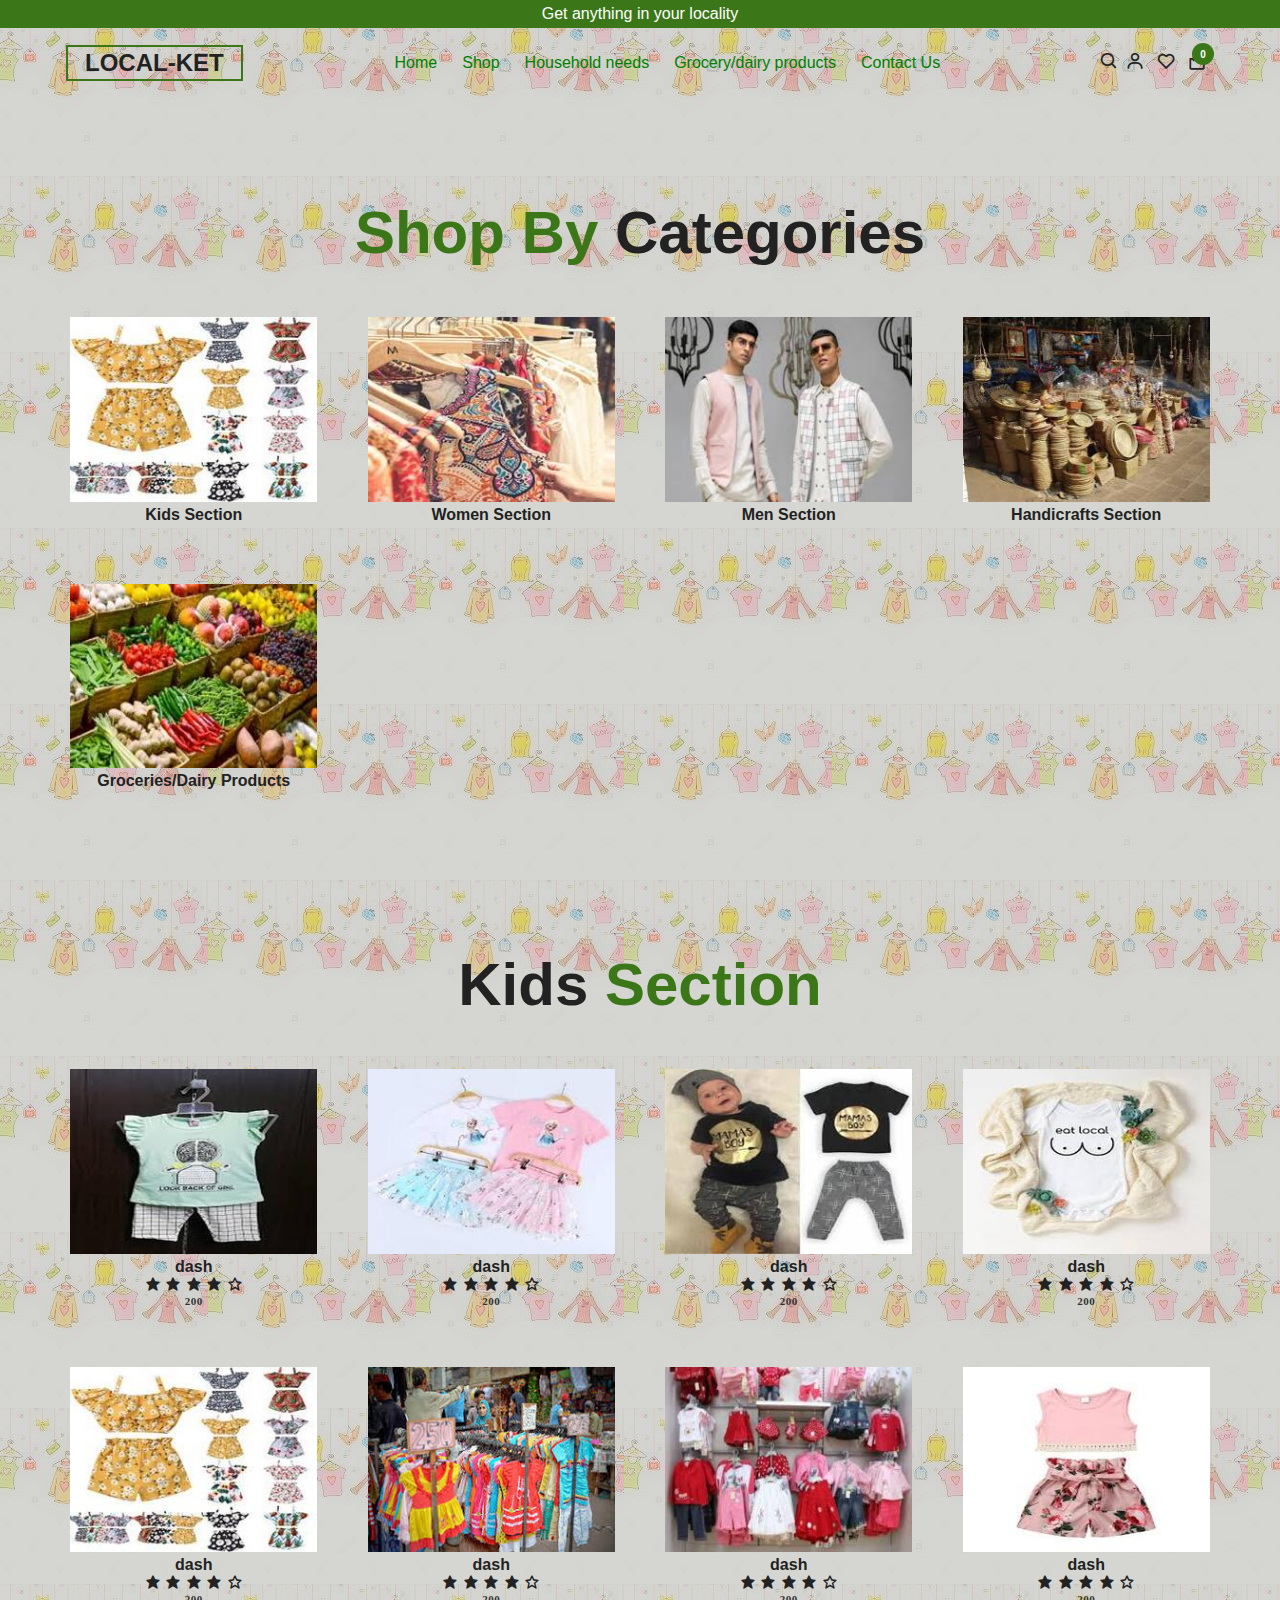
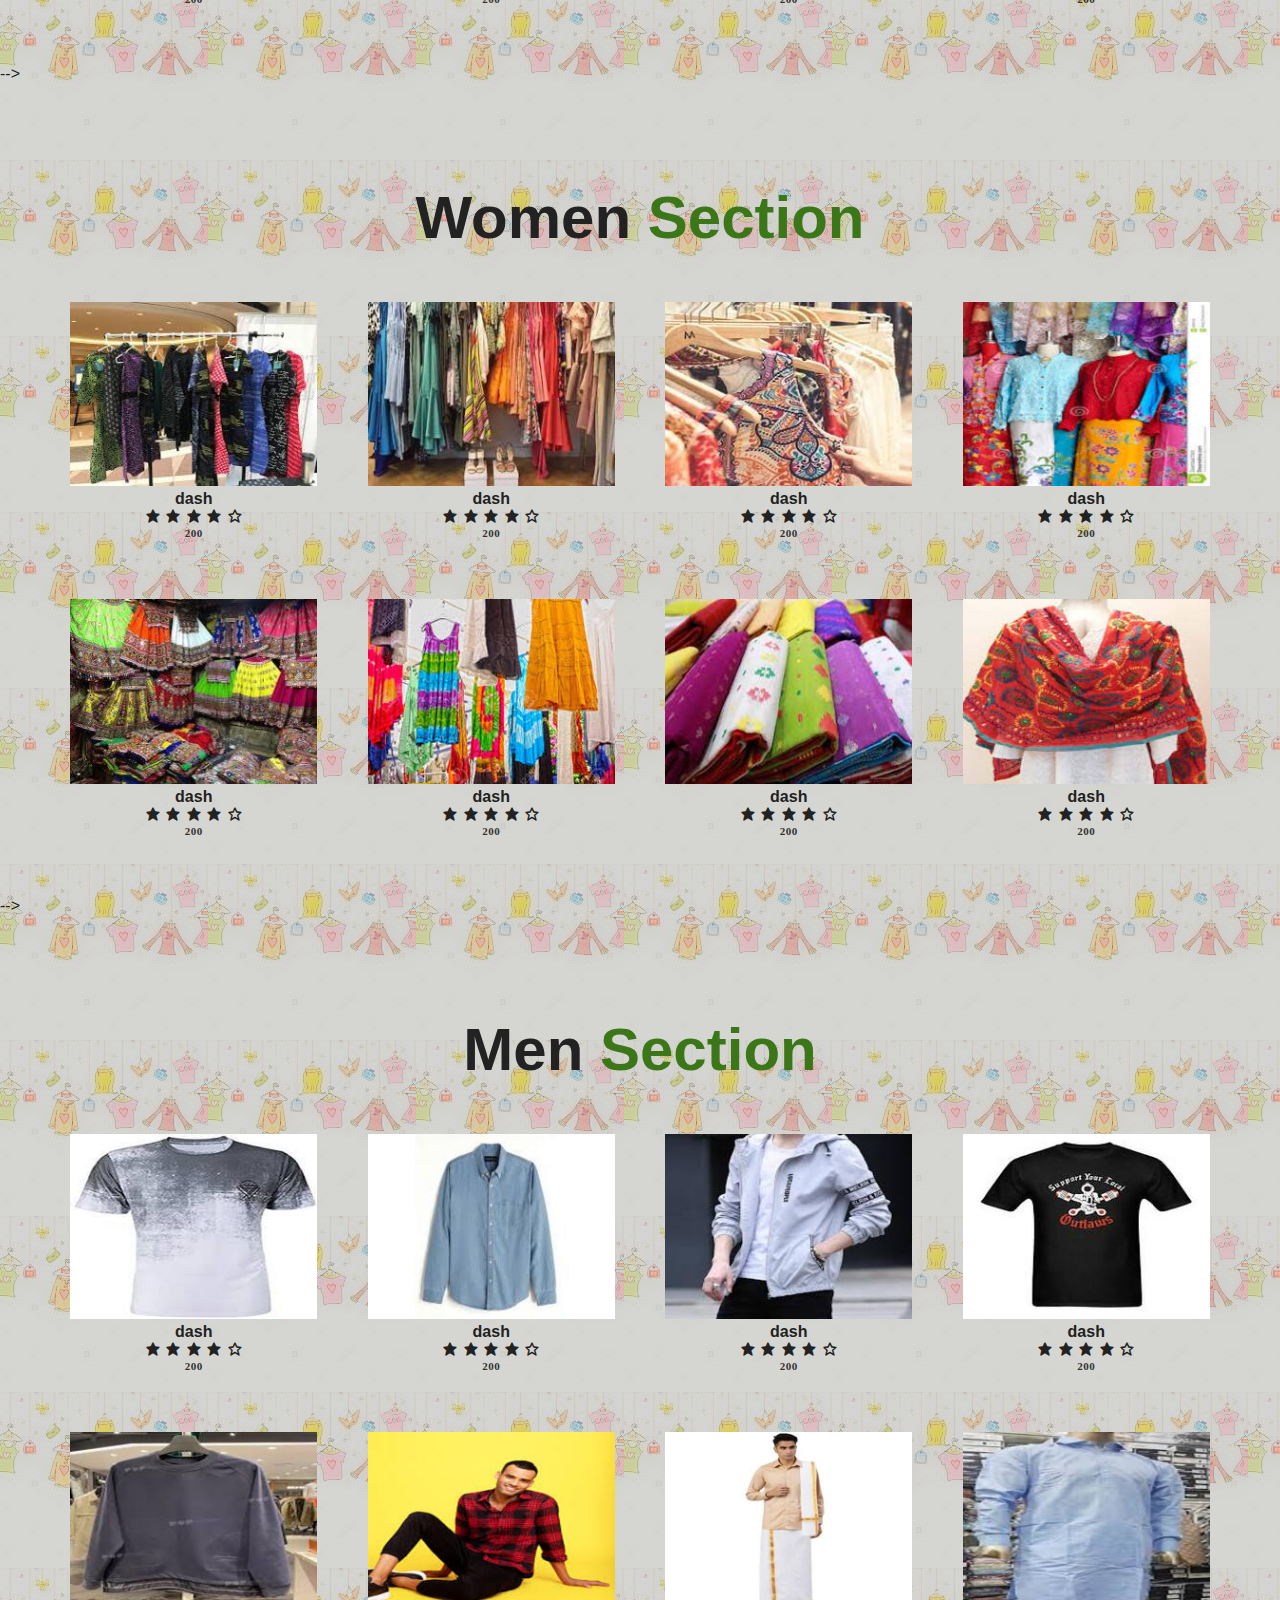
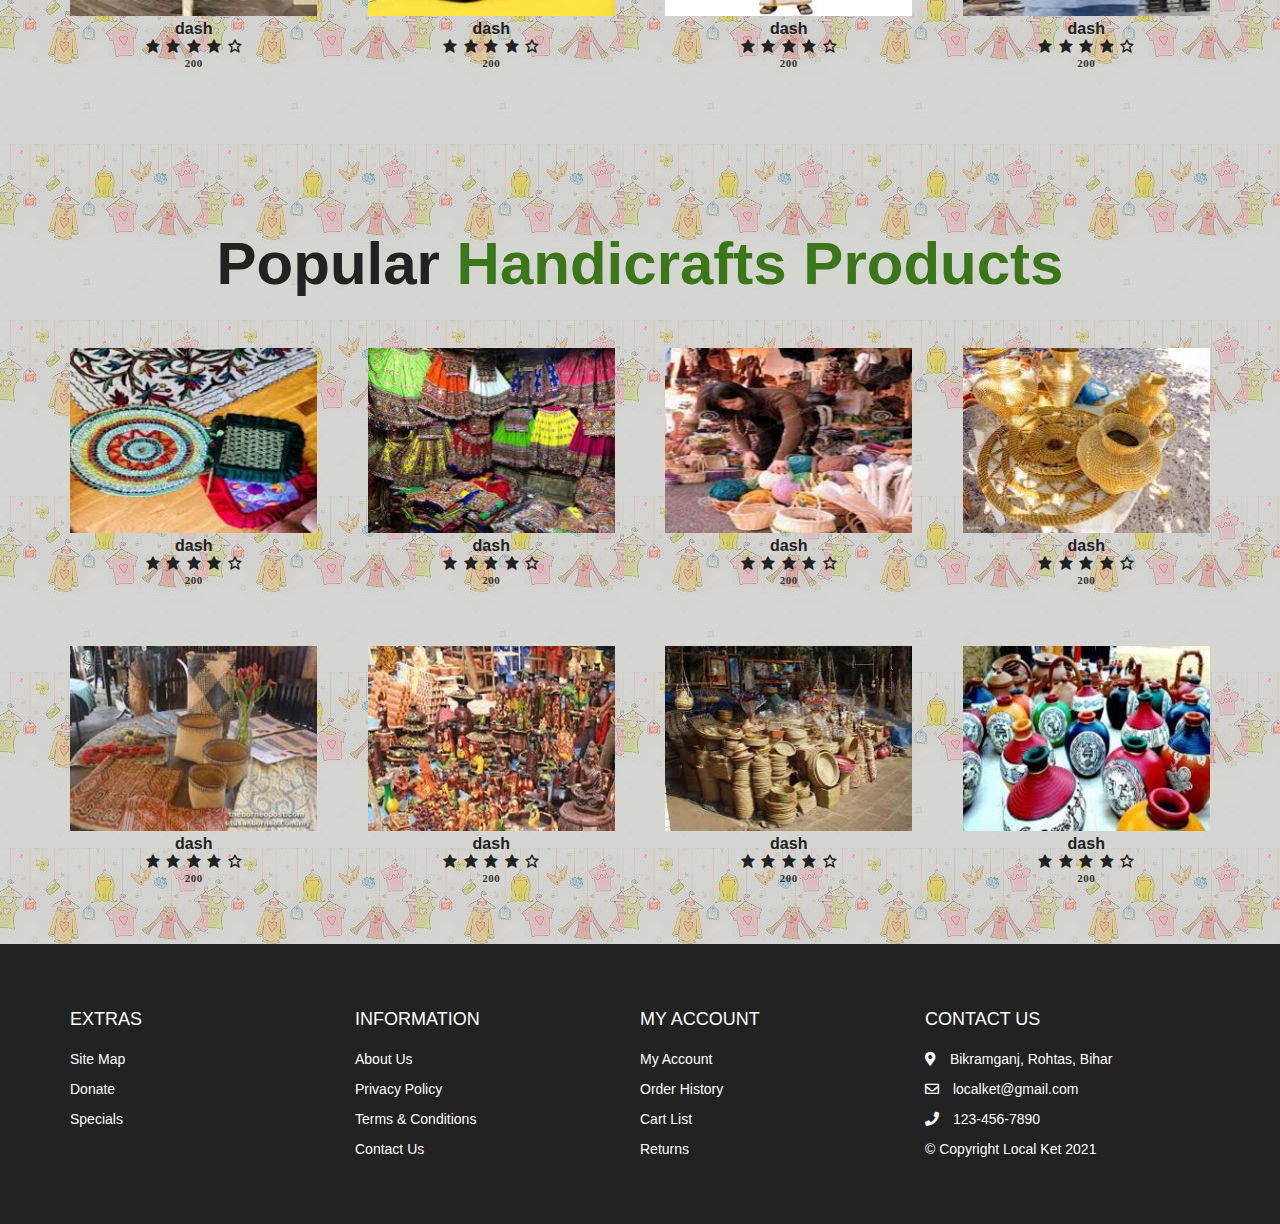
<file: shop.html>
<!DOCTYPE html>
<html lang="en">

<head>
  <meta charset="UTF-8" />
  <meta name="viewport" content="width=device-width, initial-scale=1.0" />
  <!-- Boxicons -->
  <link href="https://unpkg.com/boxicons@2.0.7/css/boxicons.min.css" rel="stylesheet" />

  <!-- Fontawesome -->
  <link rel="stylesheet" href="https://cdnjs.cloudflare.com/ajax/libs/font-awesome/5.15.1/css/all.min.css">
  <!-- Custom StyleSheet -->
  <link rel="stylesheet" href="./styles.css" />
  <!--stylesheet------------->
  <link rel="stylesheet" type="text/css" href="css/style.css">
  <!--light-slider.css------------->
  <link rel="stylesheet" type="text/css" href="css/lightslider.css">
  <title>Local-Ket</title>
  <!--page-icon------------>
  <link rel="shortcut icon" href="images/logo.png">
  
  <style>
    body {
      background-image: url("images/bg4c.jpg");
      background-repeat: repeat;
     
      
      
    }
    </style>

</head>

<body>
  <div class="promo">
    <span>Get anything in your locality</span>
  </div>
  <!-- HEADER -->
  <header class="header">
    <!-- NAVIGATION -->
    <nav class="nav container">
      <div class="navigation d-flex">
        <div class="hamburger">
          <i class="bx bx-menu"></i>
        </div>
        <div class="logo">
        <a href="index.html">  <h2>LOCAL-KET</h2></a>
        </div>

        <div class="menu">
          <div class="top">
            <span class="close">close <i class="bx bx-x"></i></span>
          </div>

          <ul class="nav-list d-flex">
            <li class="nav-item">
              <a href="home.html" class="nav-link">Home</a>
            </li>
            <li class="nav-item">
              <a href="shop.html" class="nav-link">Shop</a>
            </li>
            <li class="nav-item">
              <a href="household.html" class="nav-link">Household needs</a>
            </li>
            <li class="nav-item">
              <a href="grocery.html" class="nav-link">Grocery/dairy products</a>
            </li>
            <li class="nav-item">
              <a href="contact.html" class="nav-link">Contact Us</a>
            </li>
          </ul>
        </div>

        <div class="icons d-flex">
          <a href=" https://www.google.com/search?q=" target="_blank"> <div><i class="bx bx-search"></i></div>  </a>
          <div><i class="bx bx-user"></i></div>
          <div><i class="bx bx-heart"></i></div>
          <div>
            <i class="bx bx-shopping-bag"></i>
            <span class="align-center">0</span>
          </div>
        </div>
      </div>
    </nav>  

  <!-- Shop By CAtegories -->
  <section class="section">
    <div class="title">
      <h1><span>Shop By</span> Categories</h1>
    </div>
    <div class="product-center container">
      

      <div class="product">

        
        
        <div class="img-cover">
         <a href="#KIDS"> <img src="./img/sop2.jpg" alt="" /></a>
        </div>
        
        <p>
          <a href="#KIDS"> Kids Section</a>
         </p> 
        </div>

        <div class="product">
          <div class="img-cover">
            <a href="#WOMEN"><img src="./img/sop4.jpg" alt="" /></a>
          </div>
          <p><a href="#WOMEN"> Women Section</a>
          </p>
          
          
        </div>

      <div class="product">
        <div class="img-cover">
          <a href="#MEN"><img src="./img/sop3.jpg" alt="" /></a>
        </div>
        <p><a href="#MEN"> Men Section</a>
        </p>
        
        
      </div>
      
      <div class="product">
        <div class="img-cover">
          <a href="#HANDICRAFTS"><img src="./img/sop5.jpg" alt="" /></a>
        </div>
        <p><a href="#HANDICRAFTS"> Handicrafts Section</a>
        </p>
        
        
      </div>
      <div class="product">
        <div class="img-cover">
          <a href="grocery.html"><img src="./img/gro5.jpg" alt="" /></a>
        </div>
        <p><a href="grocery.html"> Groceries/Dairy Products</a>
        </p>
        
         </div>
    </div>
  </section>

  <!-- scroll to top button -->
  <button onclick="topFunction()" id="myBtn" title="Go to top">Top</button>

   <!-- Kids section -->
   <section class="section">
    <a id="KIDS"></a>
    <div class="title">
      <h1>Kids <span>Section</span></h1>
    </div>
    
     
   
    <div class="product-center container">
      <div class="product">
        <div class="img-cover">
          <img src="./img/kid1.jpg" alt="" />
        </div>
        <p>dash</p>
        <div class="rating">
          <i class="bx bxs-star"></i>
          <i class="bx bxs-star"></i>
          <i class="bx bxs-star"></i>
          <i class="bx bxs-star"></i>
          <i class="bx bx-star"></i>
        </div>
        <div class="price">200</div>
      </div>

      <div class="product">
        <div class="img-cover">
          <img src="./img/kid2.jpg" alt="" />
        </div>
        <p>dash</p>
        <div class="rating">
          <i class="bx bxs-star"></i>
          <i class="bx bxs-star"></i>
          <i class="bx bxs-star"></i>
          <i class="bx bxs-star"></i>
          <i class="bx bx-star"></i>
        </div>
        <div class="price">200</div>
      </div>

      <div class="product">
        <div class="img-cover">
          <img src="./img/kid3.jpg" alt="" />
        </div>
        <p>dash</p>
        <div class="rating">
          <i class="bx bxs-star"></i>
          <i class="bx bxs-star"></i>
          <i class="bx bxs-star"></i>
          <i class="bx bxs-star"></i>
          <i class="bx bx-star"></i>
        </div>
        <div class="price">200</div>
      </div>
      <div class="product">
        <div class="img-cover">
          <img src="./img/kid4.jpg" alt="" />
        </div>
        <p>dash</p>
        <div class="rating">
          <i class="bx bxs-star"></i>
          <i class="bx bxs-star"></i>
          <i class="bx bxs-star"></i>
          <i class="bx bxs-star"></i>
          <i class="bx bx-star"></i>
        </div>
        <div class="price">200</div>
      </div>
      <div class="product">
        <div class="img-cover">
          <img src="./img/kid5.jpg" alt="" />
        </div>
        <p>dash</p>
        <div class="rating">
          <i class="bx bxs-star"></i>
          <i class="bx bxs-star"></i>
          <i class="bx bxs-star"></i>
          <i class="bx bxs-star"></i>
          <i class="bx bx-star"></i>
        </div>
        <div class="price">200</div>
      </div>
      <div class="product">
        <div class="img-cover">
          <img src="./img/kid6.jpg" alt="" />
        </div>
        <p>dash</p>
        <div class="rating">
          <i class="bx bxs-star"></i>
          <i class="bx bxs-star"></i>
          <i class="bx bxs-star"></i>
          <i class="bx bxs-star"></i>
          <i class="bx bx-star"></i>
        </div>
        <div class="price">200</div>
      </div>
      <div class="product">
        <div class="img-cover">
          <img src="./img/kid7.jpg" alt="" />
        </div>
        <p>dash</p>
        <div class="rating">
          <i class="bx bxs-star"></i>
          <i class="bx bxs-star"></i>
          <i class="bx bxs-star"></i>
          <i class="bx bxs-star"></i>
          <i class="bx bx-star"></i>
        </div>
        <div class="price">200</div>
      </div>
      <div class="product">
        <div class="img-cover">
          <img src="./img/kid8.jpg" alt="" />
        </div>
        <p>dash</p>
        <div class="rating">
          <i class="bx bxs-star"></i>
          <i class="bx bxs-star"></i>
          <i class="bx bxs-star"></i>
          <i class="bx bxs-star"></i>
          <i class="bx bx-star"></i>
        </div>
        <div class="price">200</div>
      </div>
    </div>
  </section>


  <!-- Women section--> -->
  <section class="section">
    <a id="WOMEN"></a>
    <div class="title">
      <h1>Women <span>Section</span></h1>
    </div>
    <div class="product-center container">
      <div class="product">
        <div class="img-cover">
          <img src="./img/women1.jpg" alt="" />
        </div>
        <p>dash</p>
        <div class="rating">
          <i class="bx bxs-star"></i>
          <i class="bx bxs-star"></i>
          <i class="bx bxs-star"></i>
          <i class="bx bxs-star"></i>
          <i class="bx bx-star"></i>
        </div>
        <div class="price">200</div>
      </div>

      <div class="product">
        <div class="img-cover">
          <img src="./img/women2.jpg" alt="" />
        </div>
        <p>dash</p>
        <div class="rating">
          <i class="bx bxs-star"></i>
          <i class="bx bxs-star"></i>
          <i class="bx bxs-star"></i>
          <i class="bx bxs-star"></i>
          <i class="bx bx-star"></i>
        </div>
        <div class="price">200</div>
      </div>

      <div class="product">
        <div class="img-cover">
          <img src="./img/women3.jpg" alt="" />
        </div>
        <p>dash</p>
        <div class="rating">
          <i class="bx bxs-star"></i>
          <i class="bx bxs-star"></i>
          <i class="bx bxs-star"></i>
          <i class="bx bxs-star"></i>
          <i class="bx bx-star"></i>
        </div>
        <div class="price">200</div>
      </div>
      <div class="product">
        <div class="img-cover">
          <img src="./img/women4.jpg" alt="" />
        </div>
        <p>dash</p>
        <div class="rating">
          <i class="bx bxs-star"></i>
          <i class="bx bxs-star"></i>
          <i class="bx bxs-star"></i>
          <i class="bx bxs-star"></i>
          <i class="bx bx-star"></i>
        </div>
        <div class="price">200</div>
      </div>
      <div class="product">
        <div class="img-cover">
          <img src="./img/women5.jpg" alt="" />
        </div>
        <p>dash</p>
        <div class="rating">
          <i class="bx bxs-star"></i>
          <i class="bx bxs-star"></i>
          <i class="bx bxs-star"></i>
          <i class="bx bxs-star"></i>
          <i class="bx bx-star"></i>
        </div>
        <div class="price">200</div>
      </div>
      <div class="product">
        <div class="img-cover">
          <img src="./img/women6.jpg" alt="" />
        </div>
        <p>dash</p>
        <div class="rating">
          <i class="bx bxs-star"></i>
          <i class="bx bxs-star"></i>
          <i class="bx bxs-star"></i>
          <i class="bx bxs-star"></i>
          <i class="bx bx-star"></i>
        </div>
        <div class="price">200</div>
      </div>
      
      <div class="product">
        <div class="img-cover">
          <img src="./img/women7.jpg" alt="" />
        </div>
        <p>dash</p>
        <div class="rating">
          <i class="bx bxs-star"></i>
          <i class="bx bxs-star"></i>
          <i class="bx bxs-star"></i>
          <i class="bx bxs-star"></i>
          <i class="bx bx-star"></i>
        </div>
        <div class="price">200</div>
      </div>
      
      <div class="product">
        <div class="img-cover">
          <img src="./img/women8.jpg" alt="" />
        </div>
        <p>dash</p>
        <div class="rating">
          <i class="bx bxs-star"></i>
          <i class="bx bxs-star"></i>
          <i class="bx bxs-star"></i>
          <i class="bx bxs-star"></i>
          <i class="bx bx-star"></i>
        </div>
        <div class="price">200</div>
      </div>
    </div>
  </section>

    <!-- Men section--> -->
    <section class="section">
      <a id="MEN"></a>
      <div class="title">
        <h1>Men <span>Section</span></h1>
      </div>
      <div class="product-center container">
        <div class="product">
          <div class="img-cover">
            <img src="./img/men1.jpg" alt="" />
          </div>
          <p>dash</p>
          <div class="rating">
            <i class="bx bxs-star"></i>
            <i class="bx bxs-star"></i>
            <i class="bx bxs-star"></i>
            <i class="bx bxs-star"></i>
            <i class="bx bx-star"></i>
          </div>
          <div class="price">200</div>
        </div>
  
        <div class="product">
          <div class="img-cover">
            <img src="./img/men2.jpg" alt="" />
          </div>
          <p>dash</p>
          <div class="rating">
            <i class="bx bxs-star"></i>
            <i class="bx bxs-star"></i>
            <i class="bx bxs-star"></i>
            <i class="bx bxs-star"></i>
            <i class="bx bx-star"></i>
          </div>
          <div class="price">200</div>
        </div>
  
        <div class="product">
          <div class="img-cover">
            <img src="./img/men3.jpg" alt="" />
          </div>
          <p>dash</p>
          <div class="rating">
            <i class="bx bxs-star"></i>
            <i class="bx bxs-star"></i>
            <i class="bx bxs-star"></i>
            <i class="bx bxs-star"></i>
            <i class="bx bx-star"></i>
          </div>
          <div class="price">200</div>
        </div>
        <div class="product">
          <div class="img-cover">
            <img src="./img/men4.jpg" alt="" />
          </div>
          <p>dash</p>
          <div class="rating">
            <i class="bx bxs-star"></i>
            <i class="bx bxs-star"></i>
            <i class="bx bxs-star"></i>
            <i class="bx bxs-star"></i>
            <i class="bx bx-star"></i>
          </div>
          <div class="price">200</div>
        </div>
        <div class="product">
          <div class="img-cover">
            <img src="./img/men5.jpg" alt="" />
          </div>
          <p>dash</p>
          <div class="rating">
            <i class="bx bxs-star"></i>
            <i class="bx bxs-star"></i>
            <i class="bx bxs-star"></i>
            <i class="bx bxs-star"></i>
            <i class="bx bx-star"></i>
          </div>
          <div class="price">200</div>
        </div>
        <div class="product">
          <div class="img-cover">
            <img src="./img/men6.jpg" alt="" />
          </div>
          <p>dash</p>
          <div class="rating">
            <i class="bx bxs-star"></i>
            <i class="bx bxs-star"></i>
            <i class="bx bxs-star"></i>
            <i class="bx bxs-star"></i>
            <i class="bx bx-star"></i>
          </div>
          <div class="price">200</div>
        </div>
        <div class="product">
          <div class="img-cover">
            <img src="./img/men8.jpg" alt="" />
          </div>
          <p>dash</p>
          <div class="rating">
            <i class="bx bxs-star"></i>
            <i class="bx bxs-star"></i>
            <i class="bx bxs-star"></i>
            <i class="bx bxs-star"></i>
            <i class="bx bx-star"></i>
          </div>
          <div class="price">200</div>
        </div>
        <div class="product">
          <div class="img-cover">
            <img src="./img/men9.jpg" alt="" />
          </div>
          <p>dash</p>
          <div class="rating">
            <i class="bx bxs-star"></i>
            <i class="bx bxs-star"></i>
            <i class="bx bxs-star"></i>
            <i class="bx bxs-star"></i>
            <i class="bx bx-star"></i>
          </div>
          <div class="price">200</div>
        </div>
      </div>
    </section>

    
  

     <!-- Popular Handicrafts Products -->
  <section class="section">
    <a id="HANDICRAFTS"></a>
    <div class="title">
      <h1>Popular <span>Handicrafts Products</span></h1>
    </div>
    <div class="product-center container">
      <div class="product">
        <div class="img-cover">
          <img src="./img/product1.jpg" alt="" />
        </div>
        <p>dash</p>
        <div class="rating">
          <i class="bx bxs-star"></i>
          <i class="bx bxs-star"></i>
          <i class="bx bxs-star"></i>
          <i class="bx bxs-star"></i>
          <i class="bx bx-star"></i>
        </div>
        <div class="price">200</div>
      </div>

      <div class="product">
        <div class="img-cover">
          <img src="./img/product2.jpg" alt="" />
        </div>
        <p>dash</p>
        <div class="rating">
          <i class="bx bxs-star"></i>
          <i class="bx bxs-star"></i>
          <i class="bx bxs-star"></i>
          <i class="bx bxs-star"></i>
          <i class="bx bx-star"></i>
        </div>
        <div class="price">200</div>
      </div>

      <div class="product">
        <div class="img-cover">
          <img src="./img/product3.jpg" alt="" />
        </div>
        <p>dash</p>
        <div class="rating">
          <i class="bx bxs-star"></i>
          <i class="bx bxs-star"></i>
          <i class="bx bxs-star"></i>
          <i class="bx bxs-star"></i>
          <i class="bx bx-star"></i>
        </div>
        <div class="price">200</div>
      </div>
      <div class="product">
        <div class="img-cover">
          <img src="./img/product4.jpg" alt="" />
        </div>
        <p>dash</p>
        <div class="rating">
          <i class="bx bxs-star"></i>
          <i class="bx bxs-star"></i>
          <i class="bx bxs-star"></i>
          <i class="bx bxs-star"></i>
          <i class="bx bx-star"></i>
        </div>
        <div class="price">200</div>
      </div>
      <div class="product">
        <div class="img-cover">
          <img src="./img/product5.jpg" alt="" />
        </div>
        <p>dash</p>
        <div class="rating">
          <i class="bx bxs-star"></i>
          <i class="bx bxs-star"></i>
          <i class="bx bxs-star"></i>
          <i class="bx bxs-star"></i>
          <i class="bx bx-star"></i>
        </div>
        <div class="price">200</div>
      </div>
      <div class="product">
        <div class="img-cover">
          <img src="./img/product6.jpg" alt="" />
        </div>
        <p>dash</p>
        <div class="rating">
          <i class="bx bxs-star"></i>
          <i class="bx bxs-star"></i>
          <i class="bx bxs-star"></i>
          <i class="bx bxs-star"></i>
          <i class="bx bx-star"></i>
        </div>
        <div class="price">200</div>
      </div>
      <div class="product">
        <div class="img-cover">
          <img src="./img/product7.jpg" alt="" />
        </div>
        <p>dash</p>
        <div class="rating">
          <i class="bx bxs-star"></i>
          <i class="bx bxs-star"></i>
          <i class="bx bxs-star"></i>
          <i class="bx bxs-star"></i>
          <i class="bx bx-star"></i>
        </div>
        <div class="price">200</div>
      </div>
      <div class="product">
        <div class="img-cover">
          <img src="./img/product8.jpg" alt="" />
        </div>
        <p>dash</p>
        <div class="rating">
          <i class="bx bxs-star"></i>
          <i class="bx bxs-star"></i>
          <i class="bx bxs-star"></i>
          <i class="bx bxs-star"></i>
          <i class="bx bx-star"></i>
        </div>
        <div class="price">200</div>
      </div>
    </div>
  </section>
  
  <!-- Footer -->
  <footer id="footer" class="section footer">
    <div class="container">
      <div class="footer-container">
        <div class="footer-center">
          <h3>EXTRAS</h3>
          <a href="#">Site Map</a>
          <a href="#">Donate</a>
          <a href="#">Specials</a>
          
        </div>
        <div class="footer-center">
          <h3>INFORMATION</h3>
          <a href="#">About Us</a>
          <a href="#">Privacy Policy</a>
          <a href="#">Terms & Conditions</a>
          <a href="#">Contact Us</a>
          
        </div>
        <div class="footer-center">
          <h3>MY ACCOUNT</h3>
          <a href="#">My Account</a>
          <a href="#">Order History</a>
          <a href="#">Cart List</a>
          <a href="#">Returns</a>
        </div>

        <div class="footer-center">
          <h3>CONTACT US</h3>
          <a href="https://goo.gl/maps/PJEazvThyKf1yeNR8"><span>
            <i class="fas fa-map-marker-alt"></i>
          </span>
          Bikramganj, Rohtas, Bihar</a>
          <a href="mailto:shivaniofdhawan@gmail.com"><span>
            <i class="far fa-envelope"></i>
            </span>localket@gmail.com</a>
          <a href="#"><span>
            <i class="fas fa-phone"></i>
          </span>
          123-456-7890</a>
          <div class="text-center"> &copy   Copyright Local Ket 2021</div>
        </div>
        
      </div>
    </div>
    
    
    </div>
    
  </footer>

  <!-- Script -->
  <script src="./index.js"></script>
 
</body>

</html>
</file>
<file: styles.css>
:root {
  --white: #fff;
  --black: #222;
  --primary: rgb(59, 119, 24);
  --grey: #888;
}

@import url("https://fonts.googleapis.com/css2?family=Poppins:wght@400;600;800&display=swap");

*,
*::before,
*::after {
  margin: 0;
  padding: 0;
  box-sizing: inherit;
}

html {
  box-sizing: border-box;
  font-size: 62.5%;
}

body {
  font-family: "Poppins", sans-serif;
  font-size: 1.6rem;
  color: var(--black);
  
}

ul,
li {
  list-style: none;
}

a {
  color: inherit;
  text-decoration: none;
}

img {
  max-width: 100%;
}

.container {
  max-width: 114rem;
  margin: 0 auto;
}

@media only screen and (max-width: 1200px) {
  .container {
    padding: 0 3rem;
  }
}

/* PROMO */
.promo {
  background-color: var(--primary);
  text-align: center;
  color: var(--white);
  padding: 0.5rem 0;
}

/* HEADER */
.hamburger {
  display: none;
}

.menu .top {
  display: none;
}

/* .header {
  min-height: 100vh;
} */

.d-flex {
  display: flex;
  align-items: center;
}

.navigation {
  height: 7rem;
  justify-content: space-between;
}

.logo {
  outline: 2px solid var(--primary);
  outline-offset: 0.2rem;
  padding: 0rem 1.5rem;
}

.nav-item:not(:last-child) {
  margin-right: 0.5rem;
}

.nav-link {
  padding: 0 1rem;
  transition: all 300ms ease-in-out;
}




.nav-link:link {
  color: green;
  background-color: transparent;
  text-decoration: none;
}

.nav-link:visited {
  color: var(--primary);
  background-color: transparent;
  text-decoration: none;
}

.nav-link:hover {
  color: rgb(13, 122, 224);
  background-color: transparent;
  text-decoration: underline;
}

.nav-link:active {
  color: yellow;
  background-color: transparent;
  text-decoration: underline;
}
.btn:hover{
  color:rgb(115, 206, 130) ;
}







.nav .icons div {
  font-size: 2rem;
  padding: 0.3rem;
  cursor: pointer;
  transition: all 300ms ease-in-out;
}

.nav .icons div:not(:last-child) {
  margin-right: 0.5rem;
}

.nav .icons div:hover {
  color: var(--primary);
}

.nav .icons div:last-child {
  position: relative;
}

.nav .icons div span {
  position: absolute;
  top: -0.5rem;
  right: -0.4rem;
  font-size: 1rem;
  font-weight: 600;
  color: var(--white);
  background-color: var(--primary);
  height: 2.2rem;
  width: 2.2rem;
  border-radius: 50%;
}

.align-center {
  display: flex;
  align-items: center;
  justify-content: center;
}

@media only screen and (max-width: 768px) {
  .navigation {
    padding: 1rem 0;
  }

  .menu {
    position: fixed;
    top: 0;
    left: -100%;
    background-color: var(--white);
    height: 100%;
    width: 80%;
    max-width: 45rem;
    box-shadow: 0 5px 15px rgba(0, 0, 0, 0.1);
    transition: all 500ms ease-in-out;
    z-index: 100;
  }

  .icons {
    display: none;
  }

  .hamburger {
    display: block;
    font-size: 3rem;
    cursor: pointer;
  }

  .logo {
    outline: 2px solid var(--primary);
    padding: 0rem;
  }

  .logo h2 {
    font-size: 1.6rem;
    font-weight: 400;
  }

  .menu .top {
    display: block;
    position: relative;
    background-color: var(--primary);
    width: 100%;
    height: 6rem;
    color: var(--white);
  }

  .top span {
    display: flex;
    align-items: center;
    position: absolute;
    top: 50%;
    transform: translateY(-50%);
    right: 1rem;
    font-size: 2rem;
    cursor: pointer;
  }

  .top span i {
    font-size: 3rem;
  }

  .nav-list {
    flex-direction: column;
    align-items: start;
    padding: 2rem 0;
  }

  .nav-item {
    margin: 0 0 2rem 0;
    font-weight: bold;
  }

  .nav-link {
    padding: 0.7rem;
    font-weight: bold;
  }

  .menu.show {
    left: 0;
  }
}

/* Hero */
.hero {
  height: calc(100vh - 7rem);
  background-color:rgb(202, 221, 197,0.7);
  overflow: hidden;
  position: relative;
  z-index: 0;
}

.hero-content {
  height: 100%;
}

.hero-content .left {
  margin-top: -5rem;
}

.hero-content .left .subtitle {
  display: inline-block;
  font-size: 1.4rem;
  margin-bottom: 1.6rem;
}

.hero-content .left .title {
  line-height: 1.3;
  font-weight: 600;
  font-size: 4rem;
  text-align: left;
}

.hero-content .left .color {
  color: var(--primary);
}

.hero-content .left h5 {
  font-weight: 400;
  margin-top: 2rem;
}

.btn {
  display: inline-block;
  border-radius: 5rem;
  background-color: var(--primary);
  padding: 1.3rem 5rem;
  color: var(--white);
  font-weight: 600;
  box-shadow: 0 1rem 1.5rem rgba(0, 0, 0, 0.3);
  margin-top: 4rem;
}

.hero-content .right img {
  position: absolute;
  bottom: 0;
  right: -5%;
  height: 100%;
  margin-right: 90px;
}

@media only screen and (max-width: 996px) {
  .promo {
    font-size: 1.5rem;
  }

  .hero-content .left .title {
    font-size: 3rem;
  }

  .btn {
    padding: 1.2rem 4rem;
  }

  .hero-content .right img {
    width: 55%;
    height: 35em;
  }
}

@media only screen and (max-width: 798px) {
  .hero {
    height: calc(80vh - 7rem);
  }

  .hero-content .left {
    margin-top: -20rem;
  }

  .hero-content .right img {
    width: 70%;
    height: 30rem;
    right: -10%;
  }
}

@media only screen and (max-width: 567px) {
  .hero {
    height: calc(100vh - 7rem);
  }

  .hero-content .left {
    margin-top: -20rem;
  }

  .hero-content .left .title {
    margin-bottom: 1rem;
  }

  .hero-content .left h5 {
    margin-top: 0.5rem;
  }

  .hero-content .right img {
    width: 78%;
    height: 35rem;
    right: -20%;
  }
}

@media only screen and (max-width: 400px) {
  .hero {
    height: calc(100vh - 7rem);
  }

  .hero-content .left {
    margin-top: -20rem;
  }

  .hero-content .left .title {
    margin-bottom: 1rem;
  }

  .hero-content .left h5 {
    margin-top: 0.5rem;
  }

  .hero-content .right img {
    width: 75%;
    height: 20rem;
    right: -20%;
  }
}

/* Scroll to top button */
#myBtn {
  display: none; /* Hidden by default */
  position: fixed; /* Fixed/sticky position */
  bottom: 20px; /* Place the button at the bottom of the page */
  right: 30px; /* Place the button 30px from the right */
  z-index: 99; /* Make sure it does not overlap */
  border: none; /* Remove borders */
  outline: none; /* Remove outline */
  background-color:rgb(104, 35, 131); /* Set a background color */
  color: white; /* Text color */
  cursor: pointer; /* Add a mouse pointer on hover */
  padding: 15px; /* Some padding */
  border-radius: 10px; /* Rounded corners */
  font-size: 18px; /* Increase font size */
}

#myBtn:hover {
  background-color: #555; /* Add a dark-grey background on hover */
}

/* Section */
.section {
  padding: 10rem 0 0 0;
}

/* Services */
.service-center {
  display: grid;
  grid-template-columns: repeat(auto-fit, minmax(15rem, 1fr));
  gap: 5rem;
}

.service {
  border: 1px solid var(--black);
  padding: 1rem 1rem 2rem 1rem;
  display: flex;
  align-items: center;
  flex-direction: column;
  text-align: center;
}

.service .icon {
  color: var(--primary);
  font-size: 4rem;
}

.service h4 {
  margin-bottom: 0.3rem;
}

.service .text {
  font-size: 1.5rem;
  color:#777;
}

/* New Arrivals */
.title {
  font-size: 3rem;
  text-align: center;
  margin-bottom: 5rem;
  font-weight: 600;
  font-weight: bold;
}

.title h1 {
  font-weight: 400;
  font-weight: bold;
}




.title span {
  color: var(--primary);
}




.product-center {
  display: grid;
  grid-template-columns: repeat(auto-fit, minmax(20rem, 1fr));
  gap: 5rem;
  margin-bottom: 5rem;
}

.product {
  text-align: center;
  padding-bottom: 1rem;
  transition: all 500ms ease-in-out;
  font-weight: bold;
}

.product:hover {
  box-shadow: 0 5px 10px rgba(0, 0, 0, 0.1);
}

.product .img-cover {
  overflow: hidden;
}

.product img {
  transition: all 500ms ease-in-out;
}

.product:hover img {
  transform: scale(1.2);
}

@media only screen and (max-width: 567px) {
  .title {
    font-size: 2rem;
  }
}

.cat {
  display: grid;
  grid-template-columns: repeat(6, 1fr);
  grid-template-rows: repeat(8, 4vw);
  gap: 2rem;
}

.cat .item {
  overflow: hidden;
}

.cat img {
  object-fit: cover;
  height: 100%;
  width: 100%;
  transition: all 500ms ease-out;
}

.cat .item-1 img {
  object-fit: fill;
}

.cat img:hover {
  transform: scale(1.2);
}

.item-1 {
  grid-column-start: 1;
  grid-column-end: 3;
  grid-row-start: 1;
  grid-row-end: 9;
}

.item-2 {
  grid-column-start: 5;
  grid-column-end: 7;
  grid-row-start: 1;
  grid-row-end: 9;
}
.item-3 {
  grid-column-start: 3;
  grid-column-end: 5;
  grid-row-start: 1;
  grid-row-end: 5;
}

.item-4 {
  grid-column-start: 3;
  grid-column-end: 5;
  grid-row-start: 5;
  grid-row-end: 9;
}

@media only screen and (max-width: 600px) {
  .gallary {
    grid-template-columns: repeat(6, 1fr);
    grid-template-rows: repeat(20, 4vw);
  }

  .item-1 {
    grid-column-start: 1;
    grid-column-end: 7;
    grid-row-start: 1;
    grid-row-end: 7;
  }

  .item-2 {
    grid-column-start: 1;
    grid-column-end: 7;
    grid-row-start: 7;
    grid-row-end: 11;
  }
  .item-3 {
    grid-column-start: 1;
    grid-column-end: 7;
    grid-row-start: 11;
    grid-row-end: 15;
  }
  .item-4 {
    grid-column-start: 1;
    grid-column-end: 7;
    grid-row-start: 15;
    grid-row-end: 19;
  }
}

/* Footer */
.footer {
  background-color: var(--black);
  padding: 6rem 1rem;
  line-height: 3rem;
  margin-top: 5rem;
}

.footer-center span {
  margin-right: 1rem;
}

.footer-container {
  display: grid;
  grid-template-columns: repeat(4, 1fr);
  color: var(--white);
}

.footer-center a:link,
.footer-center a:visited {
  display: block;
  color: var(--grey2);
  font-size: 1.4rem;
  transition: 0.6s;
}

.footer-center a:hover {
  color: var(--primary);
}

.footer-center div {
  font-size: 1.4rem;
}

.footer-center h3 {
  font-size: 1.8rem;
  font-weight: 400;
  margin-bottom: 1rem;
}

@media only screen and (max-width: 998px) {
  .footer-container {
    grid-template-columns: repeat(2, 1fr);
    row-gap: 2rem;
  }
}

@media only screen and (max-width: 768px) {
  .footer-container {
    grid-template-columns: 1fr;
    row-gap: 2rem;
  }
}
</file>
<file: css/style.css>
@charset "utf-8";
/* CSS Document */

  
a{
	text-decoration:none;
}
.box{
	width:200px;
	box-shadow: 2px 2px 30px rgba(0,0,0,0.2);
	border-radius: 10px;
	overflow: hidden;
	margin: 25px;
}
.slide-img{
	height: 350px;
	position:relative;
}
.slide-img img{
	width:100%;
	height: 100%;
	object-fit: cover;
	box-sizing: border-box;
}
.detail-box{
	width: 100%;
	display: flex;
	justify-content: space-between;
	align-items: center;
	padding: 10px 20px;
	box-sizing: border-box;
	font-family: calibri;
}
.type{
	display: flex;
	flex-direction: column;
}
.type a{
	color:#222222;
	margin: 5px 0px;
	font-weight: 700;
	letter-spacing: 0.5px;
	padding-right: 8px;
}
.type span{
	color:rgba(26,26,26,0.5);
}
.price{
	color: #333333;
	font-weight: 600;
	font-size: 1.1rem;
	font-family: poppins;
	letter-spacing: 0.5px;
}
.overlay{
	position: absolute;
	left: 50%;
	top: 50%;
	transform: translate(-50%,-50%);
	width:100%;
	height: 100%;
	background-color: rgba(92,95,236,0.6);
	display: flex;
	justify-content: center;
	align-items: center;
}
.buy-btn{
	width:160px;
	height: 40px;
	display: flex;
	justify-content: center;
	align-items: center;
	background-color: #FFFFFF;
	color:#252525;
	font-weight: 700;
	letter-spacing: 1px;
	font-family: calibri;
	border-radius: 20px;
	box-shadow: 2px 2px 30px rgba(0,0,0,0.2);
}
.buy-btn:hover{
	color:#FFFFFF;
	background-color: #f15fa3;
	transition: all ease 0.3s;
}
.overlay{
	visibility: hidden;
}
.slide-img:hover .overlay{
	visibility: visible;
	animation:fade 0.5s;
}

@keyframes fade{
	0%{
		opacity: 0;
	}
	100%{
		opacity: 1;
	}
}
.slider{
	width:100%;
	height: 100vh;
	display: flex;
	justify-content: center;
	align-items: center;
}
</file>
<file: css/lightslider.css>
/*! lightslider - v1.1.3 - 2015-04-14
* https://github.com/sachinchoolur/lightslider
* Copyright (c) 2015 Sachin N; Licensed MIT */
/** /!!! core css Should not edit !!!/**/ 

.lSSlideOuter {
    overflow: hidden;
    -webkit-touch-callout: none;
    -webkit-user-select: none;
    -khtml-user-select: none;
    -moz-user-select: none;
    -ms-user-select: none;
    user-select: none
}
.lightSlider:before, .lightSlider:after {
    content: " ";
    display: table;
}
.lightSlider {
    overflow: hidden;
    margin: 0;
}
.lSSlideWrapper {
    max-width: 100%;
    overflow: hidden;
    position: relative;
}
.lSSlideWrapper > .lightSlider:after {
    clear: both;
}
.lSSlideWrapper .lSSlide {
    -webkit-transform: translate(0px, 0px);
    -ms-transform: translate(0px, 0px);
    transform: translate(0px, 0px);
    --webkit-transition: all 1s;
    -webkit-transition-property: -webkit-transform,height;
    -moz-transition-property: -moz-transform,height;
    transition-property: transform,height;
    -webkit-transition-duration: inherit !important;
    transition-duration: inherit !important;
    -webkit-transition-timing-function: inherit !important;
    transition-timing-function: inherit !important;
}
.lSSlideWrapper .lSFade {
    position: relative;
}
.lSSlideWrapper .lSFade > * {
    position: absolute !important;
    top: 0;
    left: 0;
    z-index: 9;
    margin-right: 0;
    width: 100%;
}
.lSSlideWrapper.usingCss .lSFade > * {
    opacity: 0;
    -webkit-transition-delay: 0s;
    transition-delay: 0s;
    -webkit-transition-duration: inherit !important;
    transition-duration: inherit !important;
    -webkit-transition-property: opacity;
    transition-property: opacity;
    -webkit-transition-timing-function: inherit !important;
    transition-timing-function: inherit !important;
}
.lSSlideWrapper .lSFade > *.active {
    z-index: 10;
}
.lSSlideWrapper.usingCss .lSFade > *.active {
    opacity: 1;
}
/** /!!! End of core css Should not edit !!!/**/

/* Pager */
.lSSlideOuter .lSPager.lSpg {
    margin: 10px 0 0;
    padding: 0;
    text-align: center;
	display: none;
	
}
.lSSlideOuter .lSPager.lSpg > li {
    cursor: pointer;
    display: inline-block;
    padding: 0 5px;
}
.lSSlideOuter .lSPager.lSpg > li a {
    background-color: #222222;
    border-radius: 30px;
    display: inline-block;
    height: 8px;
    overflow: hidden;
    text-indent: -999em;
    width: 8px;
    position: relative;
    z-index: 99;
    -webkit-transition: all 0.5s linear 0s;
    transition: all 0.5s linear 0s;
}
.lSSlideOuter .lSPager.lSpg > li:hover a, .lSSlideOuter .lSPager.lSpg > li.active a {
    background-color: #428bca;
}
.lSSlideOuter .media {
    opacity: 0.8;
}
.lSSlideOuter .media.active {
    opacity: 1;
}
/* End of pager */

/** Gallery */
.lSSlideOuter .lSPager.lSGallery {
    list-style: none outside none;
    padding-left: 0;
    margin: 0;
    overflow: hidden;
    transform: translate3d(0px, 0px, 0px);
    -moz-transform: translate3d(0px, 0px, 0px);
    -ms-transform: translate3d(0px, 0px, 0px);
    -webkit-transform: translate3d(0px, 0px, 0px);
    -o-transform: translate3d(0px, 0px, 0px);
    --webkit-transition-property: -webkit-transform;
    --moz-transition-property: -moz-transform;
    -webkit-touch-callout: none;
    -webkit-user-select: none;
    -khtml-user-select: none;
    -moz-user-select: none;
    -ms-user-select: none;
    user-select: none;
}
.lSSlideOuter .lSPager.lSGallery li {
    overflow: hidden;
    -webkit-transition: border-radius 0.12s linear 0s 0.35s linear 0s;
    transition: border-radius 0.12s linear 0s 0.35s linear 0s;
}
.lSSlideOuter .lSPager.lSGallery li.active, .lSSlideOuter .lSPager.lSGallery li:hover {
    border-radius: 5px;
}
.lSSlideOuter .lSPager.lSGallery img {
    display: block;
    height: auto;
    max-width: 100%;
}
.lSSlideOuter .lSPager.lSGallery:before, .lSSlideOuter .lSPager.lSGallery:after {
    content: " ";
    display: table;
}
.lSSlideOuter .lSPager.lSGallery:after {
    clear: both;
}
/* End of Gallery*/

/* slider actions */
.lSAction > a {
    width: 32px;
    display: block;
    top: 50%;
    height: 32px;
    background-image: url('../img/controls.png');
    cursor: pointer;
    position: absolute;
    z-index: 99;
    margin-top: -16px;
    opacity: 0.5;
    -webkit-transition: opacity 0.35s linear 0s;
    transition: opacity 0.35s linear 0s;
}
.lSAction > a:hover {
    opacity: 1;
}
.lSAction > .lSPrev {
    background-position: 0 0;
    left: 10px;
}
.lSAction > .lSNext {
    background-position: -32px 0;
    right: 10px;
}
.lSAction > a.disabled {
    pointer-events: none;
}
.cS-hidden {
    height: 1px;
    opacity: 0;
    filter: alpha(opacity=0);
    overflow: hidden;
}


/* vertical */
.lSSlideOuter.vertical {
    position: relative;
}
.lSSlideOuter.vertical.noPager {
    padding-right: 0px !important;
}
.lSSlideOuter.vertical .lSGallery {
    position: absolute !important;
    right: 0;
    top: 0;
}
.lSSlideOuter.vertical .lightSlider > * {
    width: 100% !important;
    max-width: none !important;
}

/* vertical controlls */
.lSSlideOuter.vertical .lSAction > a {
    left: 50%;
    margin-left: -14px;
    margin-top: 0;
}
.lSSlideOuter.vertical .lSAction > .lSNext {
    background-position: 31px -31px;
    bottom: 10px;
    top: auto;
}
.lSSlideOuter.vertical .lSAction > .lSPrev {
    background-position: 0 -31px;
    bottom: auto;
    top: 10px;
}
/* vertical */


/* Rtl */
.lSSlideOuter.lSrtl {
    direction: rtl;
}
.lSSlideOuter .lightSlider, .lSSlideOuter .lSPager {
    padding-left: 0;
    list-style: none outside none;
}
.lSSlideOuter.lSrtl .lightSlider, .lSSlideOuter.lSrtl .lSPager {
    padding-right: 0;
}
.lSSlideOuter .lightSlider > *,  .lSSlideOuter .lSGallery li {
    float: left;
}
.lSSlideOuter.lSrtl .lightSlider > *,  .lSSlideOuter.lSrtl .lSGallery li {
    float: right !important;
}
/* Rtl */

@-webkit-keyframes rightEnd {
    0% {
        left: 0;
    }

    50% {
        left: -15px;
    }

    100% {
        left: 0;
    }
}
@keyframes rightEnd {
    0% {
        left: 0;
    }

    50% {
        left: -15px;
    }

    100% {
        left: 0;
    }
}
@-webkit-keyframes topEnd {
    0% {
        top: 0;
    }

    50% {
        top: -15px;
    }

    100% {
        top: 0;
    }
}
@keyframes topEnd {
    0% {
        top: 0;
    }

    50% {
        top: -15px;
    }

    100% {
        top: 0;
    }
}
@-webkit-keyframes leftEnd {
    0% {
        left: 0;
    }

    50% {
        left: 15px;
    }

    100% {
        left: 0;
    }
}
@keyframes leftEnd {
    0% {
        left: 0;
    }

    50% {
        left: 15px;
    }

    100% {
        left: 0;
    }
}
@-webkit-keyframes bottomEnd {
    0% {
        bottom: 0;
    }

    50% {
        bottom: -15px;
    }

    100% {
        bottom: 0;
    }
}
@keyframes bottomEnd {
    0% {
        bottom: 0;
    }

    50% {
        bottom: -15px;
    }

    100% {
        bottom: 0;
    }
}
.lSSlideOuter .rightEnd {
    -webkit-animation: rightEnd 0.3s;
    animation: rightEnd 0.3s;
    position: relative;
}
.lSSlideOuter .leftEnd {
    -webkit-animation: leftEnd 0.3s;
    animation: leftEnd 0.3s;
    position: relative;
}
.lSSlideOuter.vertical .rightEnd {
    -webkit-animation: topEnd 0.3s;
    animation: topEnd 0.3s;
    position: relative;
}
.lSSlideOuter.vertical .leftEnd {
    -webkit-animation: bottomEnd 0.3s;
    animation: bottomEnd 0.3s;
    position: relative;
}
.lSSlideOuter.lSrtl .rightEnd {
    -webkit-animation: leftEnd 0.3s;
    animation: leftEnd 0.3s;
    position: relative;
}
.lSSlideOuter.lSrtl .leftEnd {
    -webkit-animation: rightEnd 0.3s;
    animation: rightEnd 0.3s;
    position: relative;
}
/*/  GRab cursor */
.lightSlider.lsGrab > * {
  cursor: -webkit-grab;
  cursor: -moz-grab;
  cursor: -o-grab;
  cursor: -ms-grab;
  cursor: grab;
}
.lightSlider.lsGrabbing > * {
  cursor: move;
  cursor: -webkit-grabbing;
  cursor: -moz-grabbing;
  cursor: -o-grabbing;
  cursor: -ms-grabbing;
  cursor: grabbing;
}
</file>
